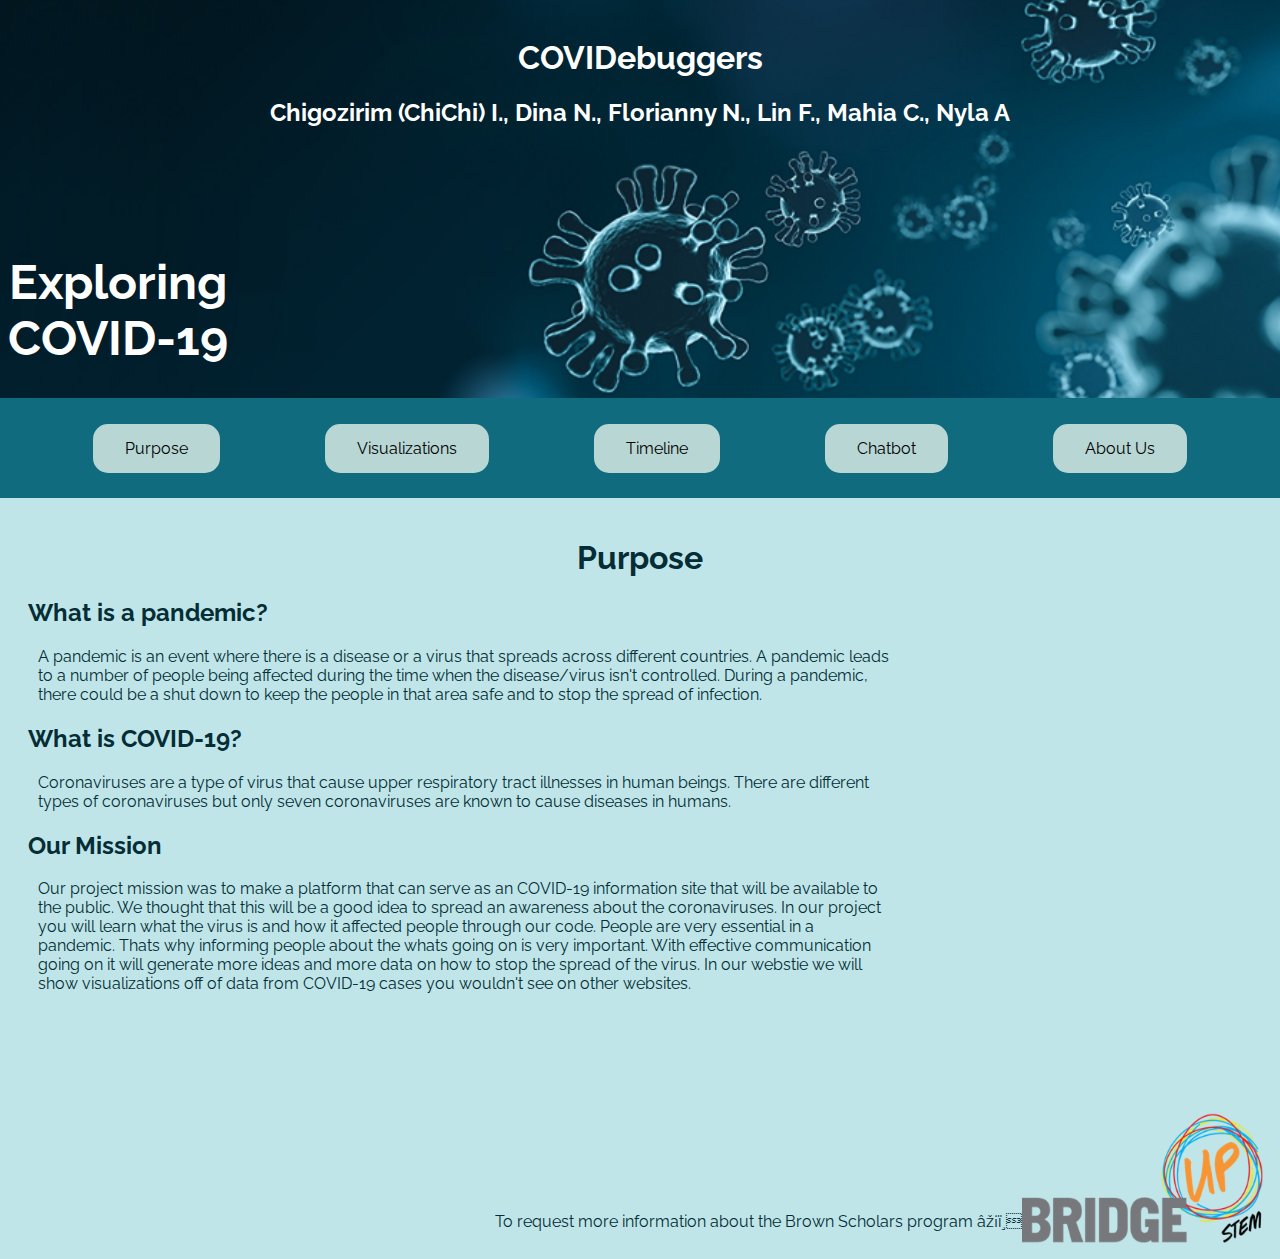
<file: docs/index.html>
<!DOCTYPE html>
<html>
    <head>
        <meta charset="uft-8">
        <meta http-equiv="X-UA-Compatible" content="IE=edge" />
        <meta name="viewport" content="width=device-width, initial-scale=1" />
        <meta name="description" content="EXPLORING COVID-19 project site.">
        <title>Exploring COVID-19 | Purpose</title>        
        <link rel="stylesheet" href="./index.css" />
        <link rel="preconnect" href="https://fonts.gstatic.com"> 
        <link href="https://fonts.googleapis.com/css2?family=Raleway&display=swap" rel="stylesheet">
        
        <link rel="shortcut icon" href="favicon.ico" type="./images/favicon.ico">
        <link rel="apple-touch-icon" sizes="180x180" href="./images/favicon/apple-touch-icon.png">
        <link rel="icon" type="image/png" sizes="32x32" href="./images/favicon/favicon-32x32.png">
        <link rel="icon" type="image/png" sizes="16x16" href="./images/favicon/favicon-16x16.png">
        <link rel="manifest" href="/site.webmanifest">

    </head>
    
    <body>

        <!---This is the bar at the top of the page with the team name and our names-->
        <div class = "bar-over-nav"> 
            <h1>COVIDebuggers</h1>
            <h2>Chigozirim (ChiChi) I., Dina N., Florianny N., Lin F., Mahia C., Nyla A</h2>
            <h1 class = "project-name">Exploring COVID-19</h1>
        </div>
        
        <!---This is the navigation bar-->
        <div class = "nav-bar">
            <a href = "#">Purpose</a>
            <a href = "./visualizations.html">Visualizations</a>
            <a href = "./timeline.html">Timeline</a>
            <a href = "./chatbot.html">Chatbot</a>
            <a href = "./about.html">About Us</a>
        </div>

        <!---This is where the main content of the page goes--> 
        <main>
            <h1 class = "topic">Purpose</h1>
            <h2 class = "question">What is a pandemic?</h2> 
                <p class = "blurb">A pandemic is an event where there is a disease or a virus that spreads across different countries. A pandemic leads to a number of people being affected during the time when the disease/virus isn't controlled. During a pandemic, there could be a shut down to keep the people in that area safe and to stop the spread of infection.</p>

            <h2 class = "question">What is COVID-19?</h2>
            <p class = "blurb"> Coronaviruses are a type of virus that cause upper respiratory tract illnesses in human beings. There are different types of coronaviruses but only seven coronaviruses are known to cause diseases in humans.</p>

            <h2 class = "question">Our Mission</h2>
            <p class = "blurb">Our project mission was to make a platform that can serve as an COVID-19 information site that will be available to the public. We thought that this will be a good idea to spread an awareness about the coronaviruses. In our project you will learn what the virus is and how it affected people through our code.  People are very essential in a pandemic. Thats why informing people about the whats going on is very important. With effective communication going on it will generate more ideas and more data on how to stop the spread of the virus. In our webstie we will show visualizations off of data from COVID-19 cases you wouldn't see on other websites.</p>
        </main>
        
        <footer>
            <p>To request more information about the Brown Scholars program ➡️ </p>
            <a href="mailto:bridgeupstem@amnh.org" target="_blank"><img src="./images/bridgeupstem_logo.png" alt="Email bridgeupstem@amnh.org"></a>
        </footer>
    </body>
</html>
</file>
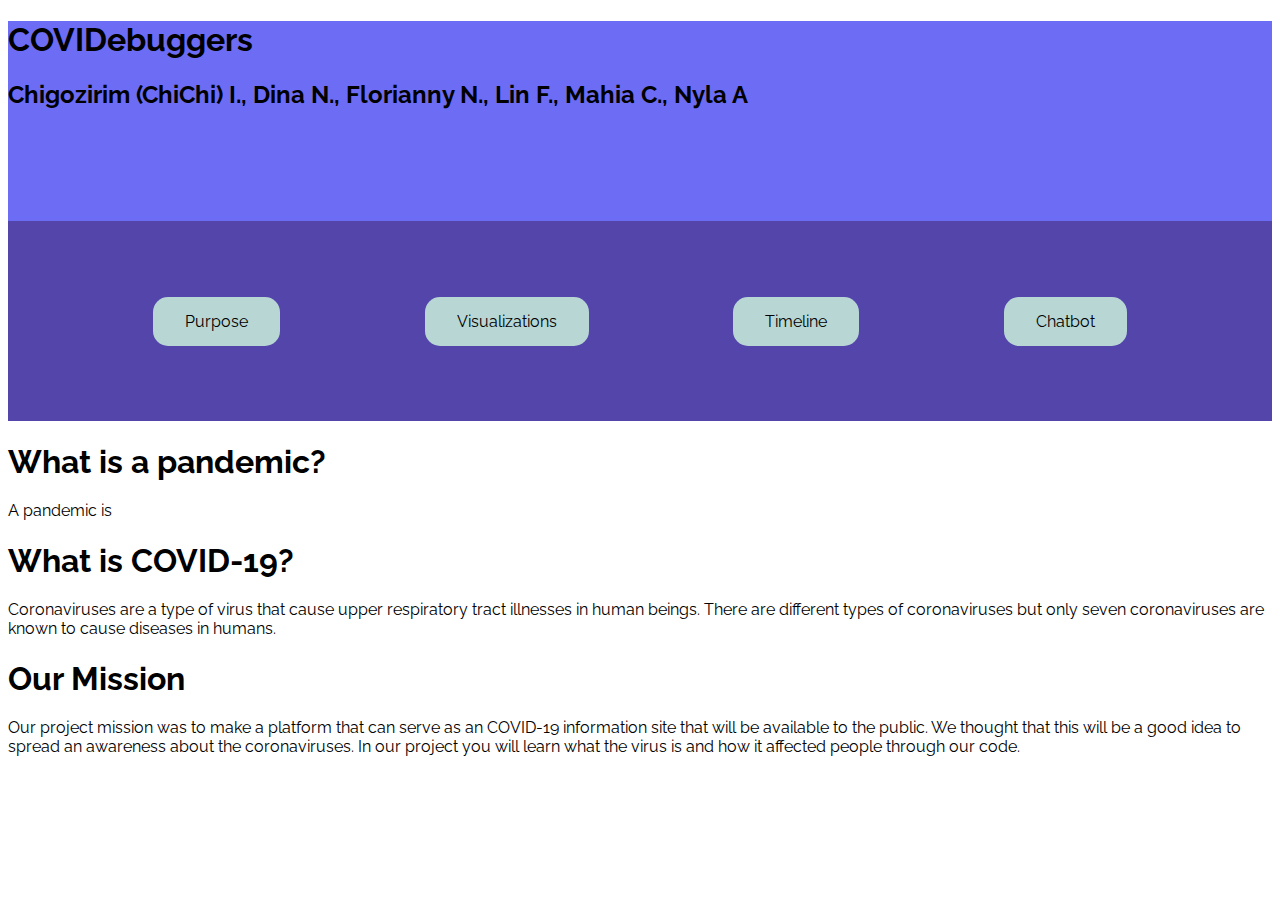
<file: website/index.html>
<!DOCTYPE html>
<html>
    <head>
        <meta charset="uft-8">
        <meta http-equiv="X-UA-Compatible" content="IE=edge" />
        <meta name="viewport" content="width=device-width, initial-scale=1" />
        <meta name="description" content="EXPLORING COVID-19 project site.">
        <title>Exploring COVID-19 | Purpose</title>        
        <link rel="stylesheet" href="index.css" />
        <link rel="preconnect" href="https://fonts.gstatic.com"> 
<link href="https://fonts.googleapis.com/css2?family=Raleway&display=swap" rel="stylesheet">
    </head>
    
    <body>

        <!---This is the bar at the top of the page with the team name and our names-->
        <div class = "bar-over-nav"> 
            <h1>COVIDebuggers</h1>
            <h2>Chigozirim (ChiChi) I., Dina N., Florianny N., Lin F., Mahia C., Nyla A</h2>
        </div>
        
        <!---This is the navigation bar-->
        <div class = "nav-bar">
                <a href = "#">Purpose</a>
          <a href = "/visualizations.html">Visualizations</a>
              <a href = "/timeline.html">Timeline</a>
                <a href = "/chatbot.html">Chatbot</a>
        </div>

        <!---This is where the main content of the page goes--> 
        
        <h1>What is a pandemic?</h1> 
            <p>A pandemic is  </p>
        <h1>What is COVID-19?</h1>
        <p> Coronaviruses are a type of virus that cause upper respiratory tract illnesses in human beings. There are different types of coronaviruses but only seven coronaviruses are known to cause diseases in humans.</p>
        <h1>Our Mission</h1>
        <p>Our project mission was to make a platform that can serve as an COVID-19 information site that will be available to the public. We thought that this will be a good idea to spread an awareness about the coronaviruses. In our project you will learn what the virus is and how it affected people through our code.</p>
    </body>
</html>
</file>
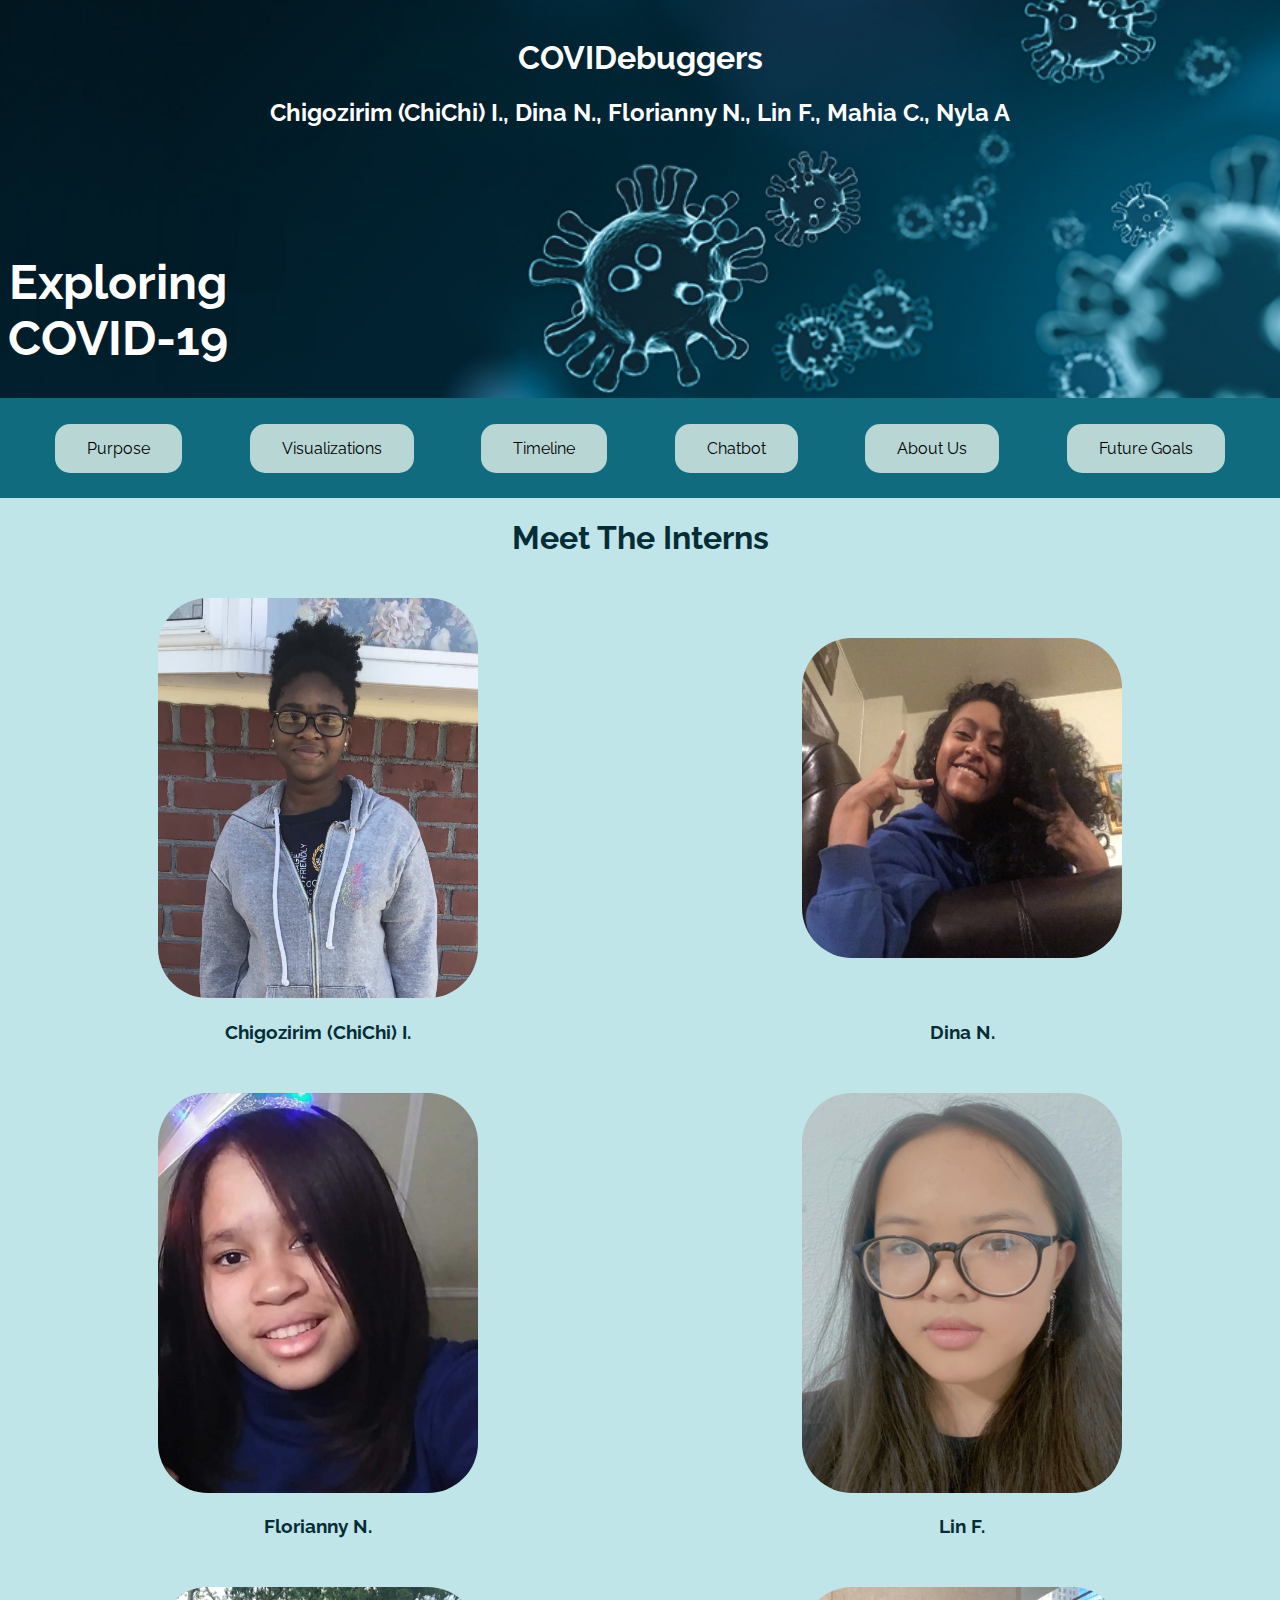
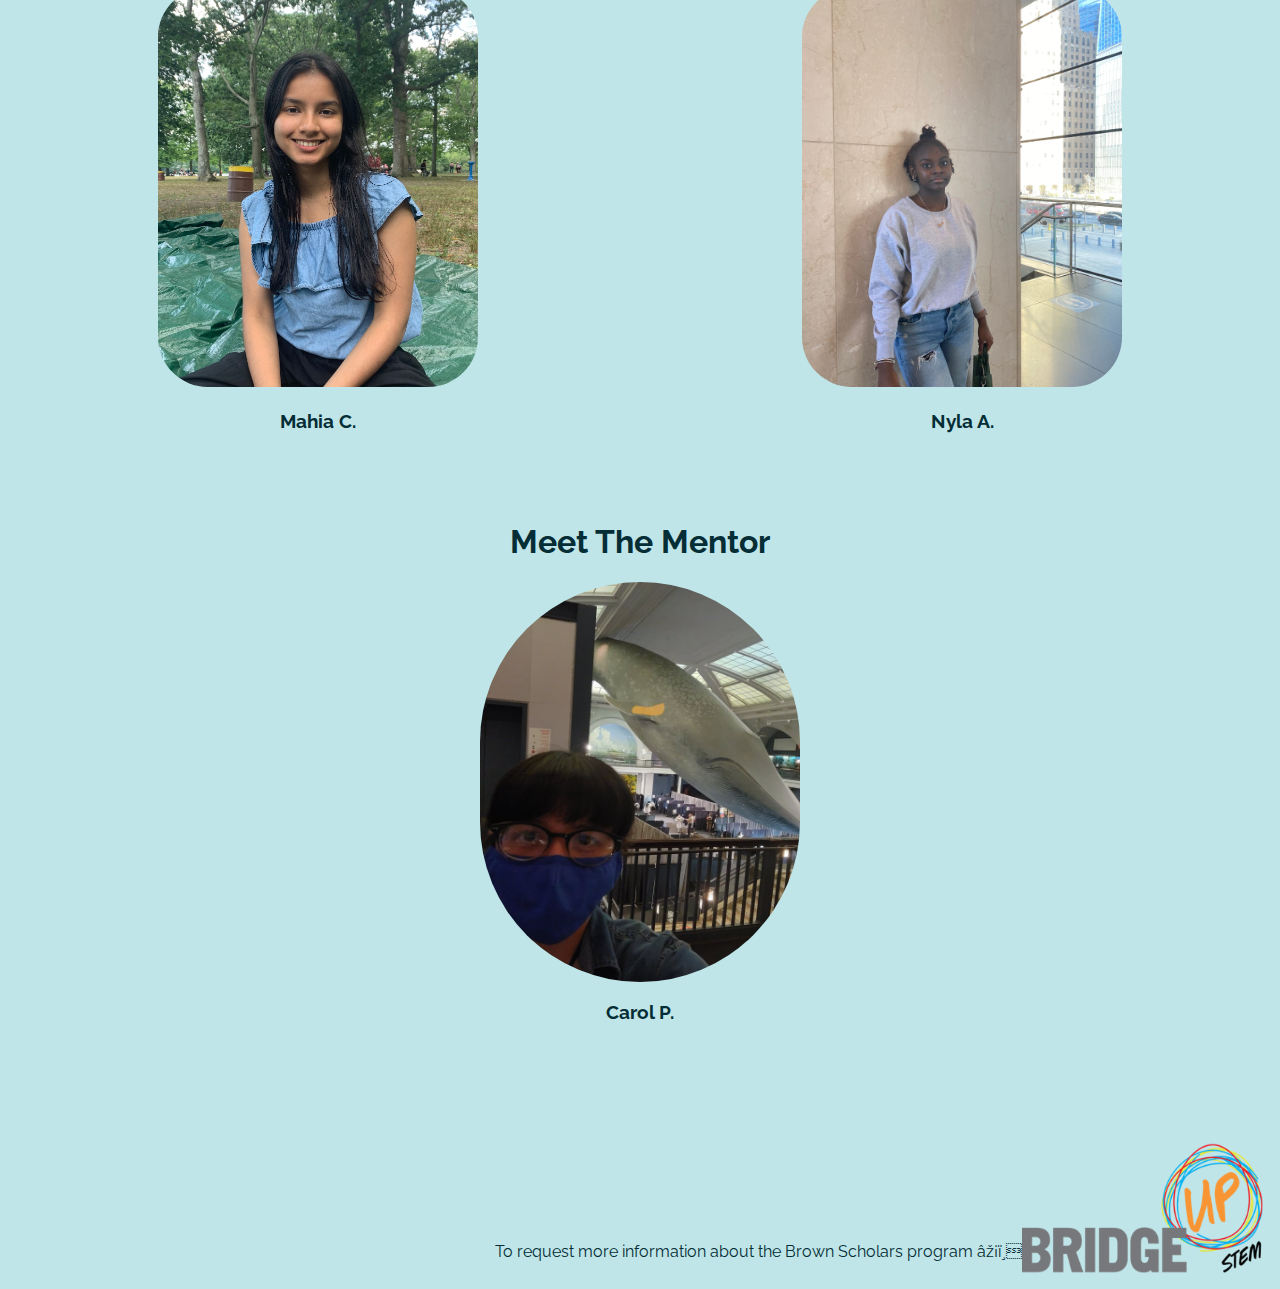
<file: docs/about.html>
<!DOCTYPE html>
<html>
    <head>
        <meta charset="uft-8">
        <meta http-equiv="X-UA-Compatible" content="IE=edge" />
        <meta name="viewport" content="width=device-width, initial-scale=1" />
        <meta name="description" content="EXPLORING COVID-19 project site.">
        <title>Exploring COVID-19 | About Us</title>        
        <link rel="stylesheet" href="./index.css" />
        <link rel="stylesheet" href="./about.css" />
        <link rel="preconnect" href="https://fonts.gstatic.com"> 
        <link href="https://fonts.googleapis.com/css2?family=Raleway&display=swap" rel="stylesheet">

        
        <link rel="shortcut icon" href="favicon.ico" type="./images/favicon.ico">
        <link rel="apple-touch-icon" sizes="180x180" href="./images/favicon/apple-touch-icon.png">
        <link rel="icon" type="image/png" sizes="32x32" href="./images/favicon/favicon-32x32.png">
        <link rel="icon" type="image/png" sizes="16x16" href="./images/favicon/favicon-16x16.png">
        <link rel="manifest" href="/site.webmanifest">
    </head>
    
    <body>

        <!---This is the bar at the top of the page with the team name and our names-->
        <div class = "bar-over-nav"> 
            <h1>COVIDebuggers</h1>
            <h2>Chigozirim (ChiChi) I., Dina N., Florianny N., Lin F., Mahia C., Nyla A</h2>
            <h1 class = "project-name">Exploring COVID-19</h1>
        </div>
        
        <!---This is the navigation bar-->
        <div class = "nav-bar">
            <a href = "./index.html">Purpose</a>
            <a href = "./visualizations.html">Visualizations</a>
            <a href = "./timeline.html">Timeline</a>
            <a href = "./chatbot.html">Chatbot</a>
            <a href = "#">About Us</a>
            <a href = "./goals.html">Future Goals</a>
        </div>

        <!---This is where the main content of the page goes--> 
        <h1 class = "topic">Meet The Interns</h1>
        <div class="intern-pictures">
            <div class="intern" id="chichi">
                <img src="./images/intern_pictures/chichi.jpg"  title="Fun Fact: My favorite poets of all time are Emtithal Mahmoud and Elizabeth Acevedo.">
                <h3 class="name"><a href="https://cheechizzle.github.io/chigozirim_ifebi/"> Chigozirim (ChiChi) I.</a> </h3>
            </div>

            <div class="intern" id="dina">
                <img src="./images/intern_pictures/dina.jpg" title = "Fun Fact: I like playing video games, going on walks, and biking.">
                <h3 class="name">Dina N.</h3>
            </div>

            <div class="intern" id="florianny">
                <img src="./images/intern_pictures/florianny.jpg" title = "Fun Fact: I like to read and write stories on my free time.">
                <h3 class="name"> Florianny N.</h3>
            </div>

            <div class="intern" id="lin"> 
                <img src="./images/intern_pictures/lin.jpg" title = "Fun Fact: I like to play the clarinet + piano and go skiing. ">
                <h3 class="name">Lin F.</h3>
            </div>

            <div class="intern" id="mahia">
                <img src="./images/intern_pictures/mahia.jpg" title="Fun Fact: I like dancing and doing coding challenges on my free time!">
                <h3 class="name"> Mahia C.</h3>
            </div>

            <div class="intern" id="nyla">
                <img src="./images/intern_pictures/nyla.jpg" title="Fun Fact: I like to travel, watch Grey's anatomy and try new food.">
                <h3 class="name">Nyla A.</h3>
                
            </div>
        </div>

        <h1 class="topic">Meet The Mentor</h1>
        <img class="mentor" id="carol" src="./images/intern_pictures/carol.jpg" title="Fun Fact: I love karaoke, video games and problem solving!">
        <h3 class="name">Carol P.</h3>


        <footer>
            <p>To request more information about the Brown Scholars program ➡️ </p>
            <a href="mailto:bridgeupstem@amnh.org" target="_blank"><img src="./images/bridgeupstem_logo.png" alt="Email bridgeupstem@amnh.org"></a>
        </footer>
    </body>
</html>
</file>
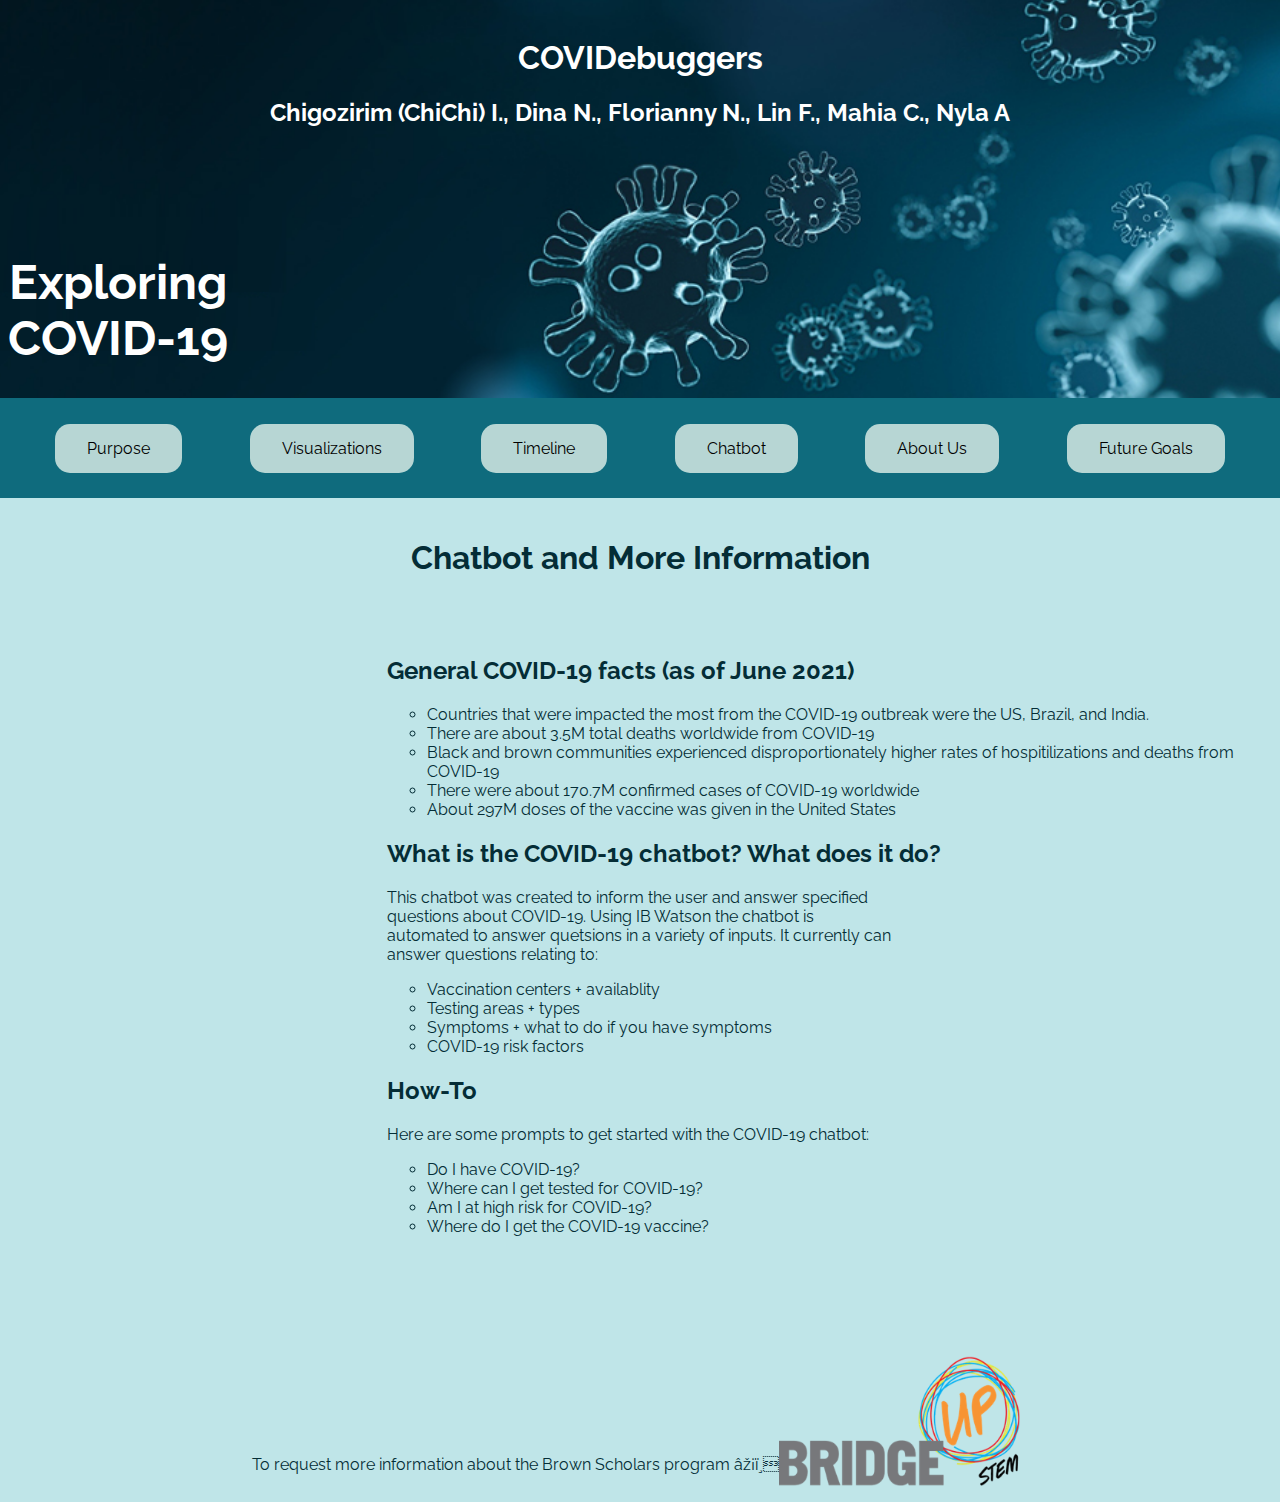
<file: docs/chatbot.html>
<!DOCTYPE html>
<html>
    <head>
        <meta charset="uft-8">
        <meta http-equiv="X-UA-Compatible" content="IE=edge" />
        <meta name="viewport" content="width=device-width, initial-scale=1" />
        <meta name="description" content="EXPLORING COVID-19 project site.">
        <title>Exploring COVID-19 | Chatbot</title>
        <link rel="stylesheet" href="./index.css"/>
        <link rel="stylesheet" href="./chatbot.css" />
        <link rel="preconnect" href="https://fonts.gstatic.com"> 
<link href="https://fonts.googleapis.com/css2?family=Raleway&display=swap" rel="stylesheet">


        <link rel="shortcut icon" href="favicon.ico" type="./images/favicon.ico">
        <link rel="apple-touch-icon" sizes="180x180" href="./images/favicon/apple-touch-icon.png">
        <link rel="icon" type="image/png" sizes="32x32" href="./images/favicon/favicon-32x32.png">
        <link rel="icon" type="image/png" sizes="16x16" href="./images/favicon/favicon-16x16.png">
        <link rel="manifest" href="/site.webmanifest">
    </head>
     
    <body>
        <!---This is the bar at the top of the page with the team name and our names-->
        <div class = "bar-over-nav"> 
            <h1>COVIDebuggers</h1>
            <h2>Chigozirim (ChiChi) I., Dina N., Florianny N., Lin F., Mahia C., Nyla A</h2>
            <h1 class = "project-name">Exploring COVID-19</h1>
        </div>
        
        <!---This is the navigation bar-->
        <div class = "nav-bar">
                    <a href = "./index.html">Purpose</a>
                    <a href = "./visualizations.html">Visualizations</a>
                    <a href = "./timeline.html">Timeline</a>
                    <a href = "#">Chatbot</a>
                    <a href = "./about.html">About Us</a>
                    <a href = "./goals.html">Future Goals</a>
        </div>

        <!---This is where the main content of the page goes-->
         <div class = "main-content">
            <h1 class = "topic">Chatbot and More Information</h1>
            <h2> General COVID-19 facts (as of June 2021)</h2>
            <ul>
                <li> Countries that were impacted the most from the COVID-19 outbreak were the US, Brazil, and India.</li> 
                <li> There are about 3.5M total deaths worldwide from COVID-19 </li> 
                <li> Black and brown communities experienced disproportionately higher rates of hospitilizations and deaths from COVID-19 </li> 
                <li> There were about 170.7M confirmed cases of COVID-19 worldwide</li> 
                <li> About 297M doses of the vaccine was given in the United States</li> 
            </ul>
         

         <h2>What is the COVID-19 chatbot? What does it do? </h2>
         <p>This chatbot was created to inform the user and answer specified questions about COVID-19. Using IB Watson the chatbot is automated to answer quetsions in a variety of inputs. It currently can answer questions relating to: 
            <ul>
                <li>Vaccination centers + availablity </li>
                <li>Testing areas + types</li>
                <li>Symptoms + what to do if you have symptoms</li>
                <li>COVID-19 risk factors </li>
                </ul>
         </p>
         

         <h2>How-To</h2>
         <p>Here are some prompts to get started with the COVID-19 chatbot:
             <ul>
                 <li>Do I have COVID-19?</li>
                 <li>Where can I get tested for COVID-19?</li>
                 <li>Am I at high risk for COVID-19?</li>
                 <li>Where do I get the COVID-19 vaccine?</li>
             </ul>
         </p>
    
                <script class = "chatbot">
                    window.watsonAssistantChatOptions = {
                        integrationID: "734a3381-d7c0-40d2-85cd-78f88eb4e9d3", // The ID of this integration.
                        region: "us-south", // The region your integration is hosted in.
                        serviceInstanceID: "0ef7855c-d4c8-435f-84cc-cb8a813198d4", // The ID of your service instance.
                        onLoad: function(instance) { instance.render(); }
                      };
                    setTimeout(function(){
                      const t=document.createElement('script');
                      t.src="https://web-chat.global.assistant.watson.appdomain.cloud/loadWatsonAssistantChat.js";
                      document.head.appendChild(t);
                    });
                  </script>   
        </div>
    
        <!-- This is our footer-->
        <footer>
            <p>To request more information about the Brown Scholars program ➡️ </p>
            <a href="mailto:bridgeupstem@amnh.org" target="_blank"><img src="./images/bridgeupstem_logo.png" alt="Email bridgeupstem@amnh.org"></a>
        </footer>
        
    </body>
</html>
</file>
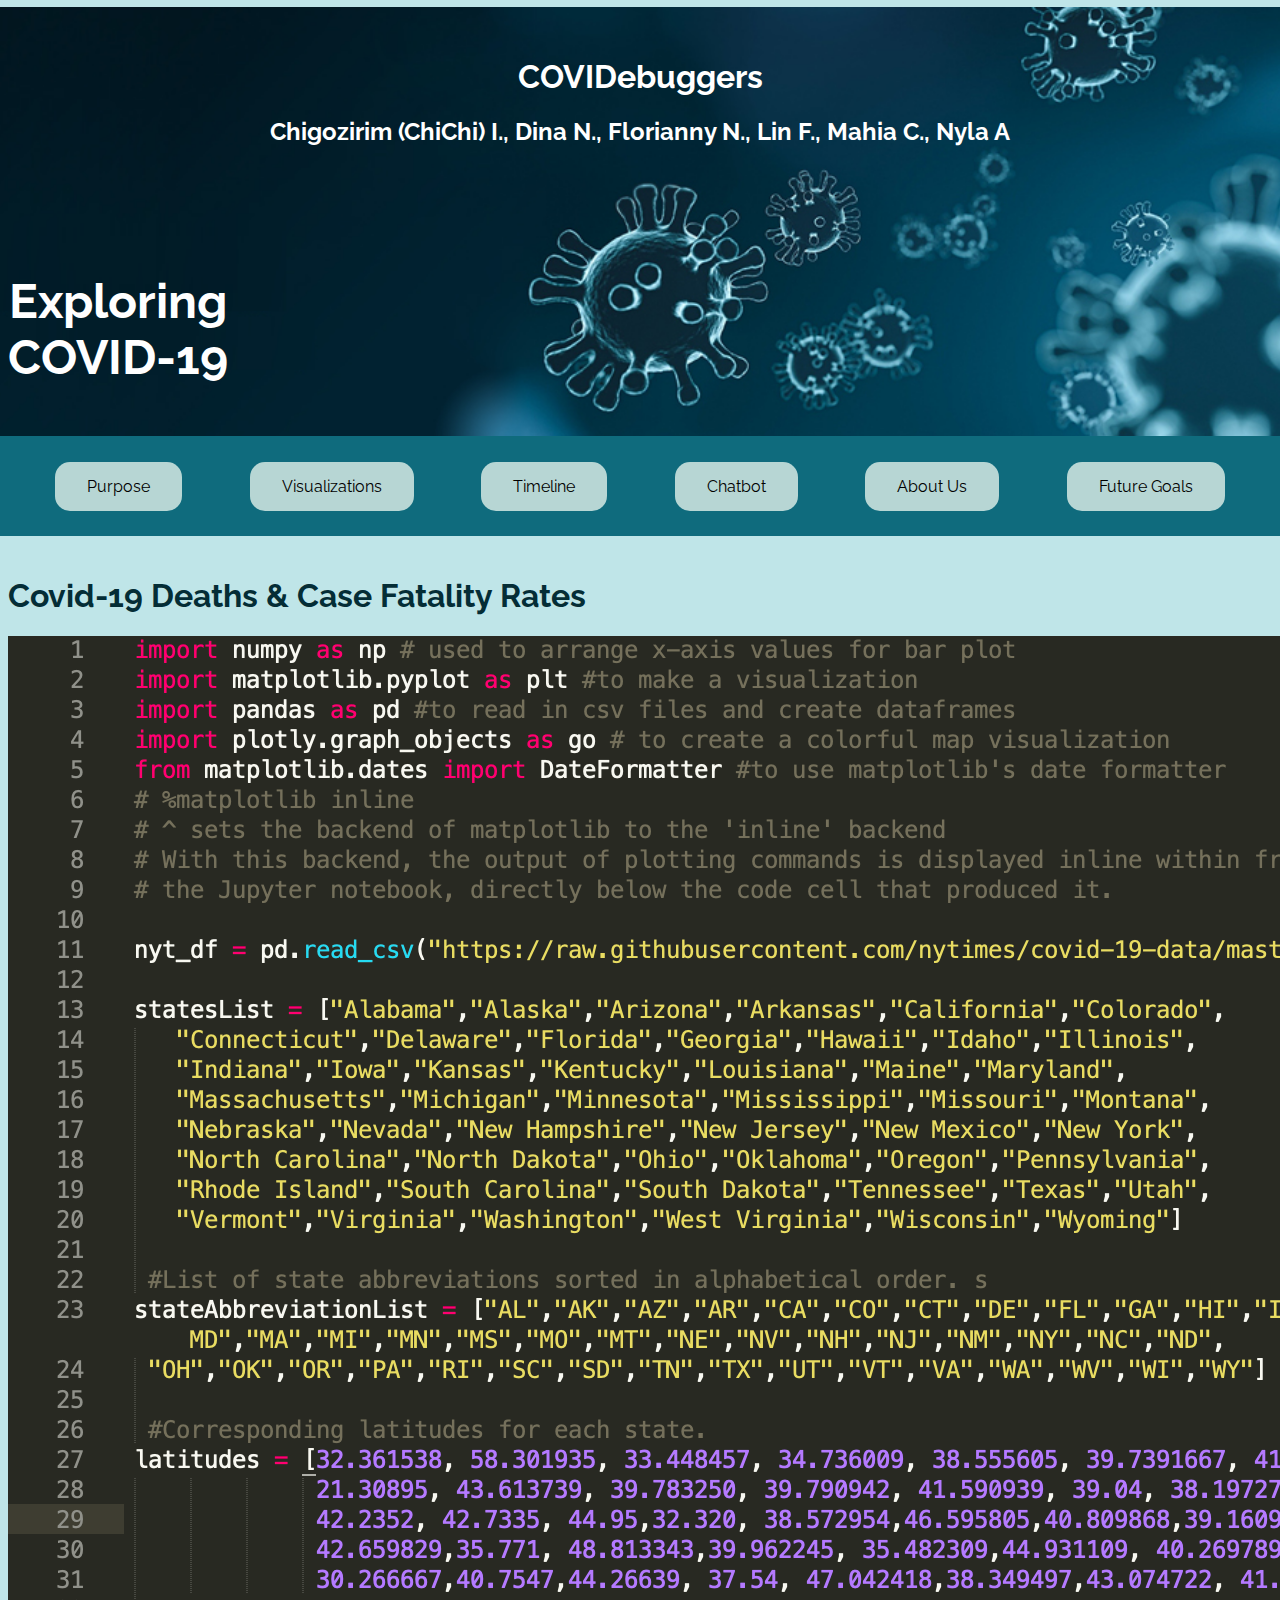
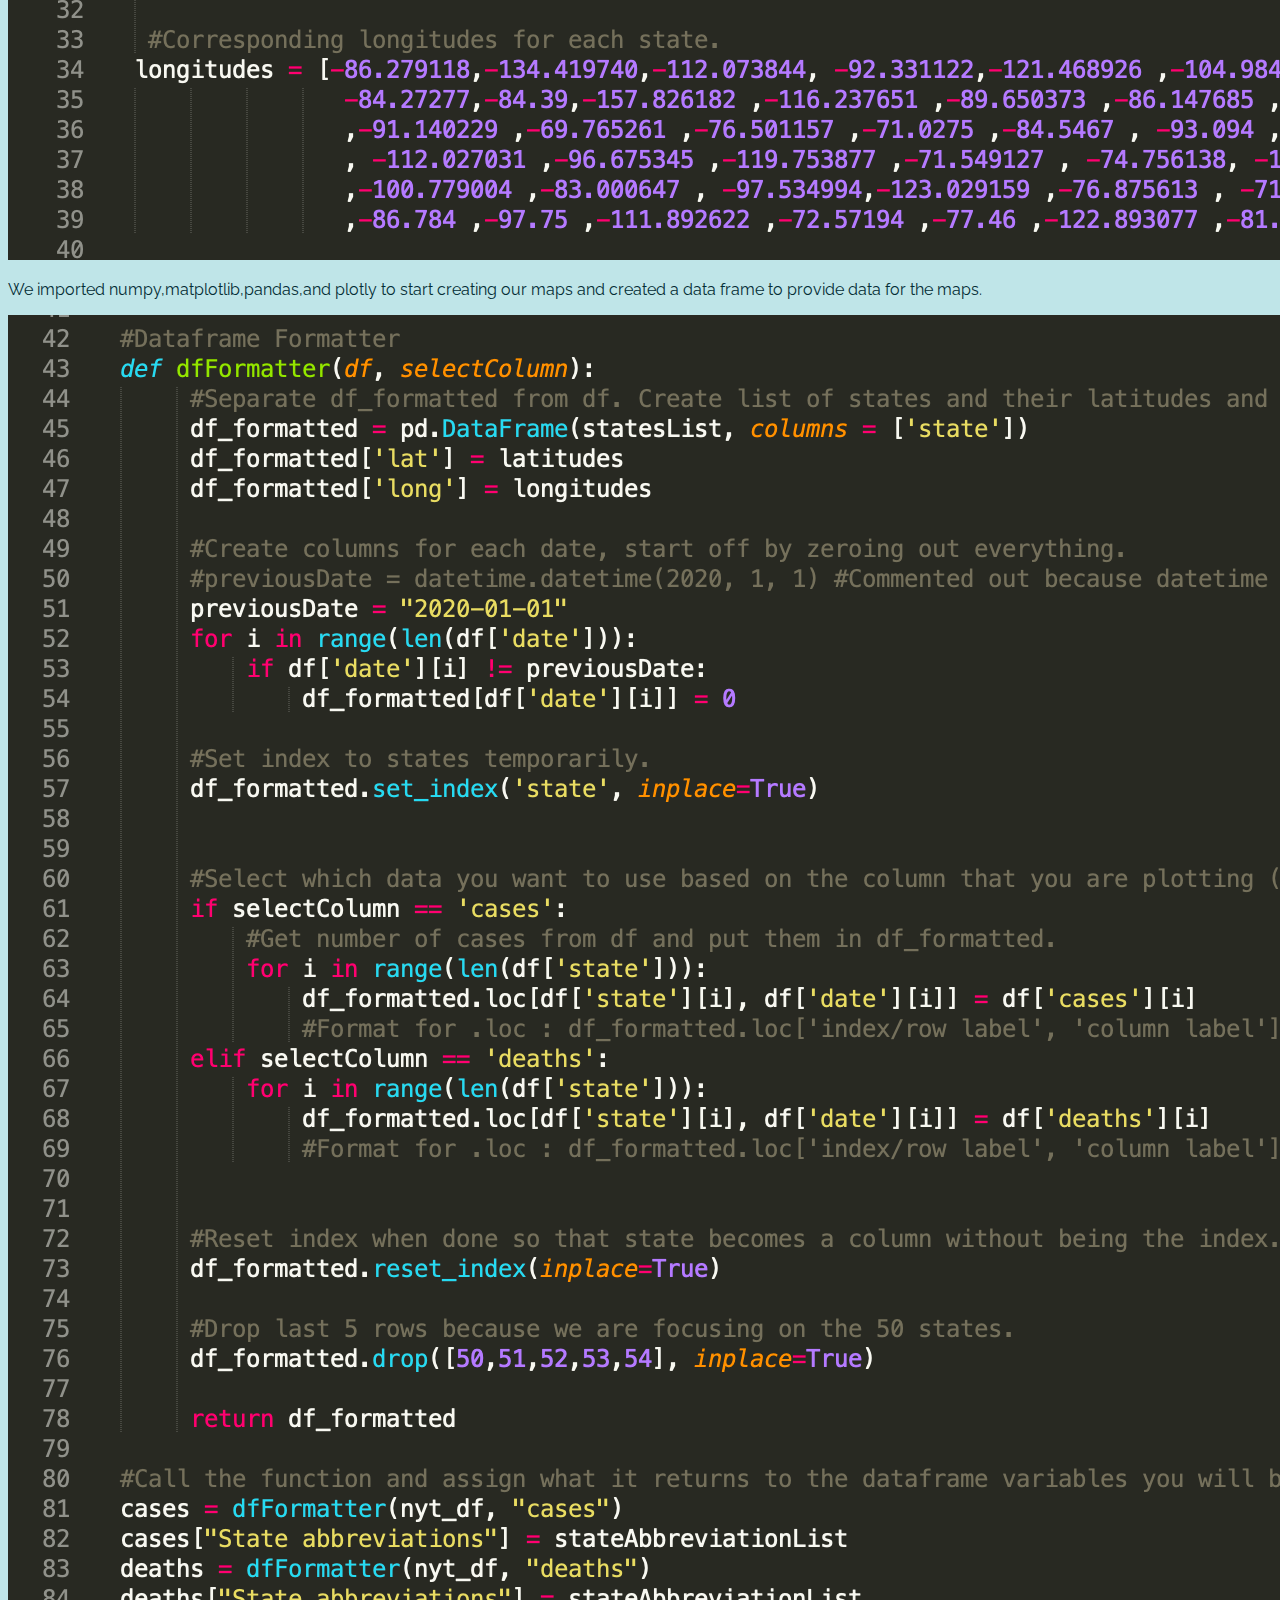
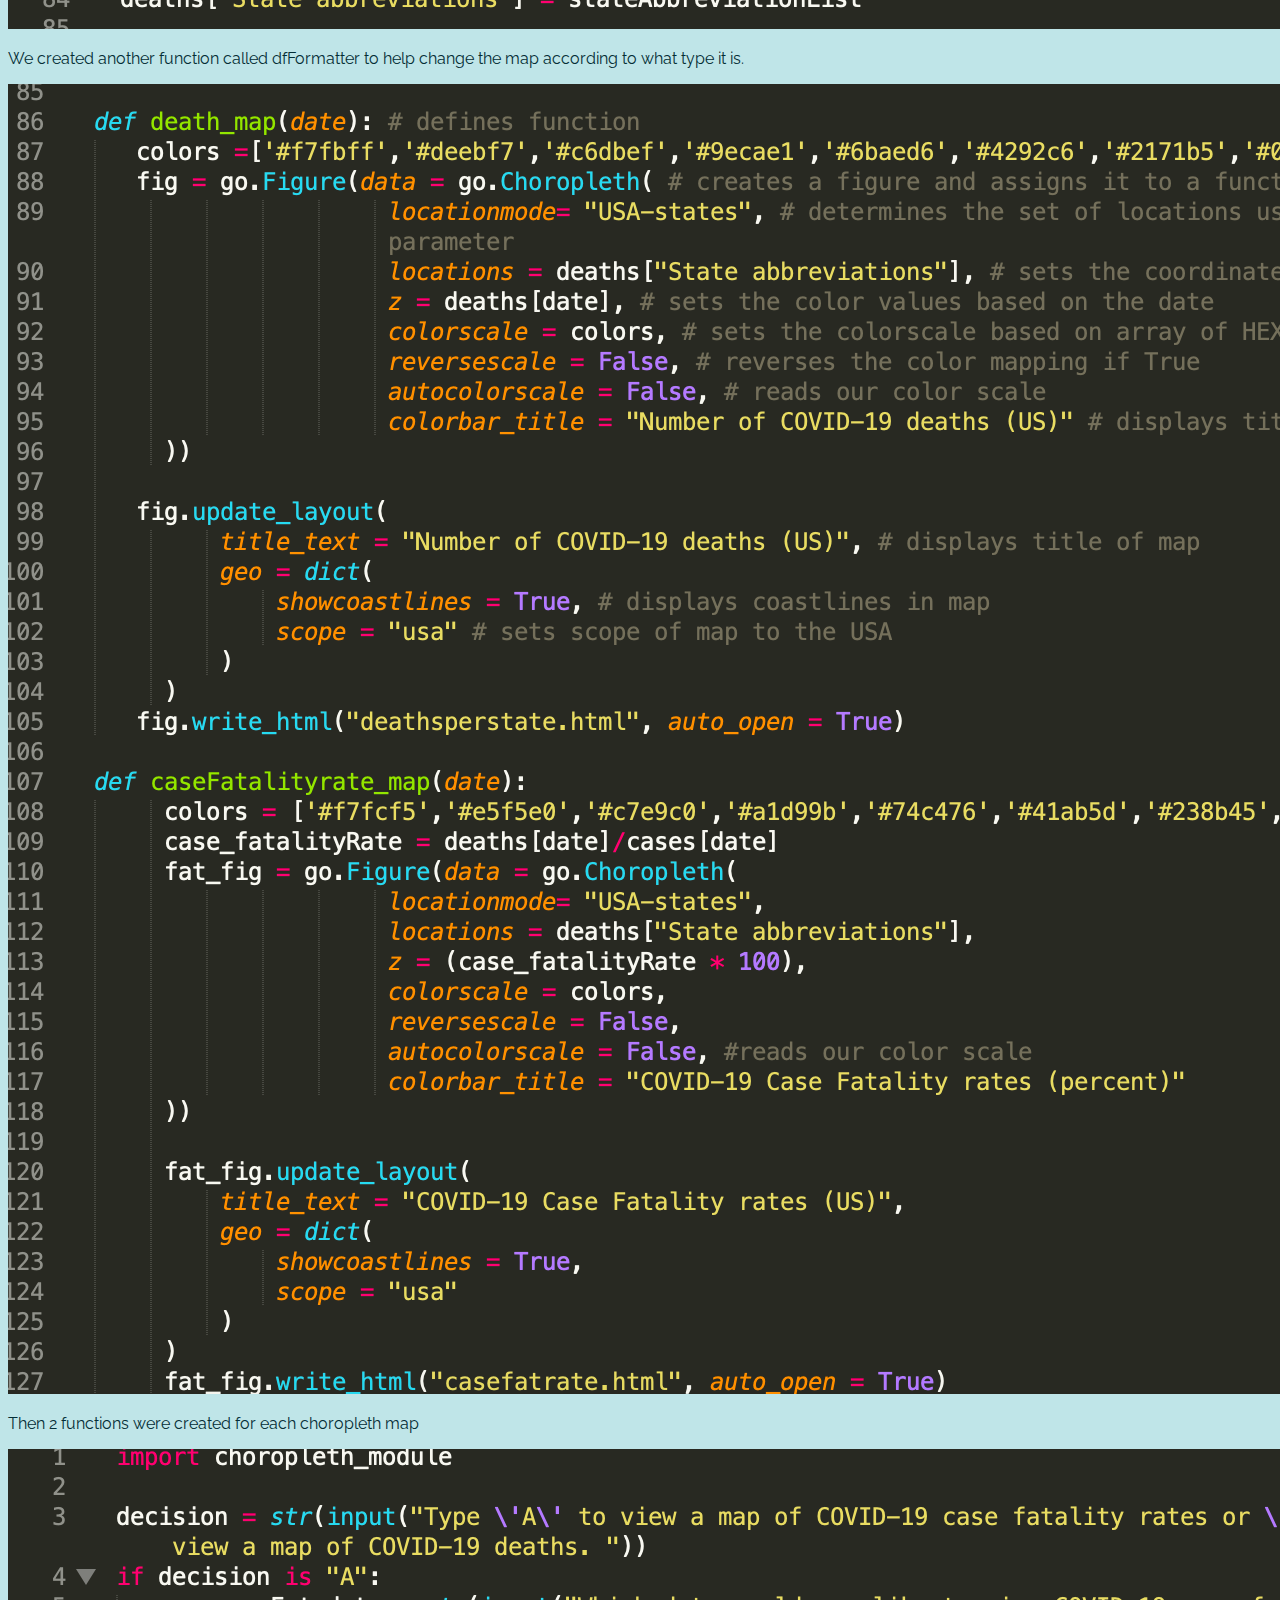
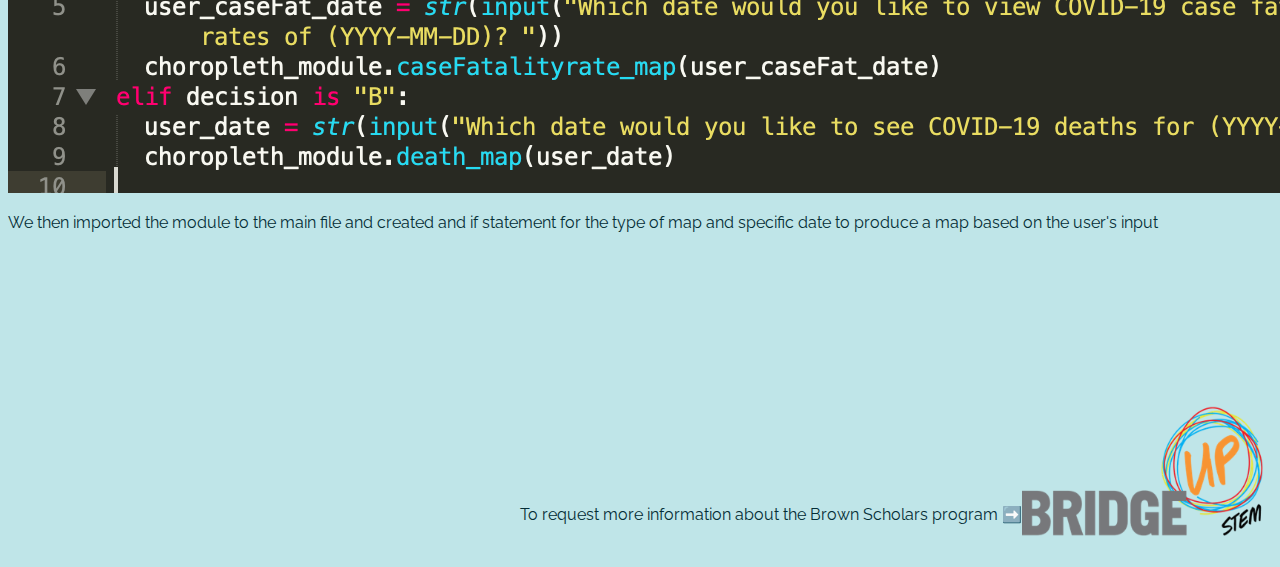
<file: docs/choropleth.html>
<!DOCTYPE html>
<html lang="en">
<head>
    <meta charset="UTF-8">
    <meta http-equiv="X-UA-Compatible" content="IE=edge">
    <meta name="viewport" content="width=device-width, initial-scale=1">
    <meta name="description" content="EXPLORING COVID-19 project site.">
    <title>Exploring COVID-19 | Covid-19 Deaths & Case Fatality Rates</title>
    <link rel="stylesheet" href="./index.css" />
    <link rel = "stylesheet" href = "./visualizations.css"/>
    <link rel="preconnect" href="https://fonts.gstatic.com"> 
    <link href="https://fonts.googleapis.com/css2?family=Raleway&display=swap" rel="stylesheet">
​
        
    <link rel="shortcut icon" href="favicon.ico" type="./images/favicon.ico">
    <link rel="apple-touch-icon" sizes="180x180" href="./images/favicon/apple-touch-icon.png">
    <link rel="icon" type="image/png" sizes="32x32" href="./images/favicon/favicon-32x32.png">
    <link rel="icon" type="image/png" sizes="16x16" href="./images/favicon/favicon-16x16.png">
    <link rel="manifest" href="/site.webmanifest">
​
</head>
<!---covid-19 deaths & covid-19 case fatality rates  visualizations-->
<body>
   <!---This is the bar at the top of the page with the team name and our names-->
   <div class = "bar-over-nav"> 
    <h1>COVIDebuggers</h1>
    <h2>Chigozirim (ChiChi) I., Dina N., Florianny N., Lin F., Mahia C., Nyla A</h2>
    <h1 class = "project-name">Exploring COVID-19</h1>
</div>
​
<!---This is the navigation bar-->
<div class = "nav-bar">
    <a href = "./index.html">Purpose</a>
    <a href = "./visualizations.html">Visualizations</a>
    <a href = "./timeline.html">Timeline</a>
    <a href = "./chatbot.html">Chatbot</a>
    <a href = "./about.html">About Us</a>
    <a href = "./goals.html">Future Goals</a>
</div>
<div class="main-content">
    <h1 class="title"> Covid-19 Deaths & Case Fatality Rates </h1>
    <div class = "explanation-1">
        <img src = "./images/visualizations/choropleth/imports_list_info.png" alt="">
        <p> We imported numpy,matplotlib,pandas,and plotly to start creating our maps and created a data frame to provide data for the maps.</p>
    </div>
    <div class = "explanation-2">
        <img src = "./images/visualizations/choropleth/dfFormatter_function.png" alt="">
        <p> We created another function called dfFormatter to help change the map according to what type it is.</p>
    </div>
    <div class = "explanation-3">
        <img src="./images/visualizations/choropleth/map_functions.png" alt="">
        <p>Then 2 functions were created for each choropleth map </p>
    </div>
    <div class = "explanation-4">
        <img src="./images/visualizations/choropleth/user_input.png" alt="">
        <p> We then imported the module to the main file and created and if statement for the type of map and specific date to produce a map based on the user's input </p>
    </div>
​
</div>
​
<!-- This is our footer-->
<footer>
    <p>To request more information about the Brown Scholars program ➡️ </p>
    <a href="mailto:bridgeupstem@amnh.org" target="_blank"><img src="./images/bridgeupstem_logo.png" alt="Email bridgeupstem@amnh.org"></a>
</footer>
​
</body>
</html>
</file>
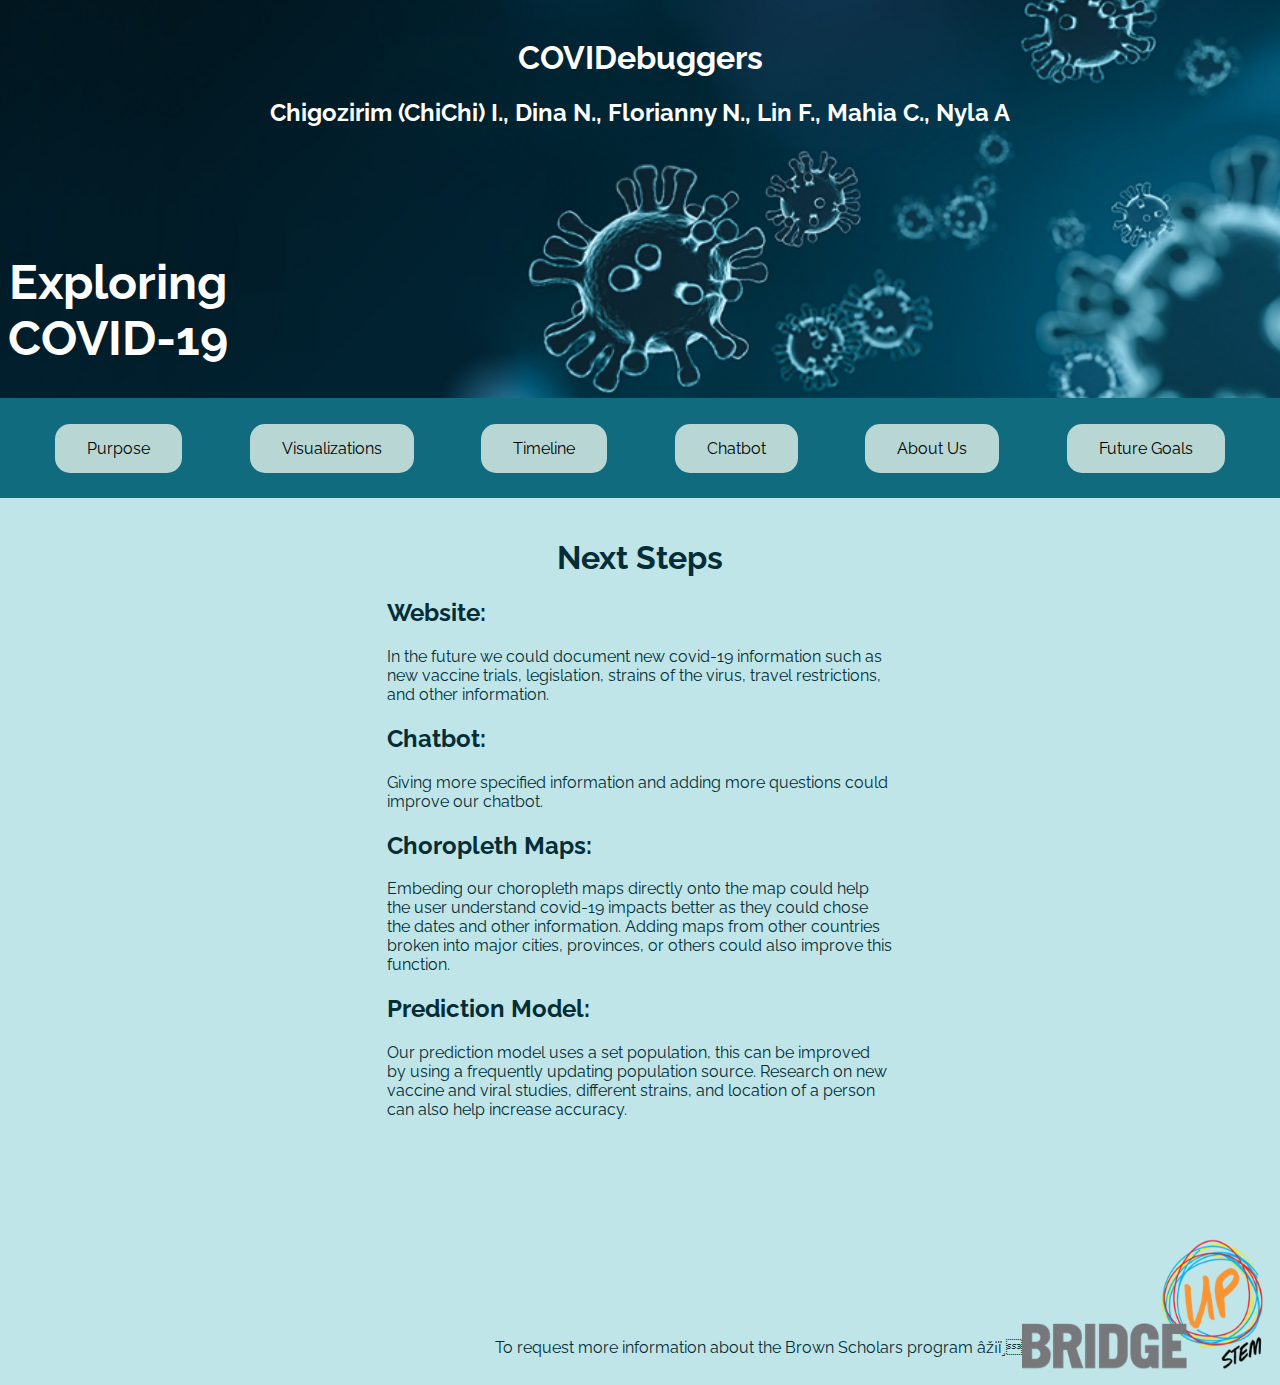
<file: docs/goals.html>
<!DOCTYPE html>
<html>
    <head>
        <meta charset="uft-8">
        <meta http-equiv="X-UA-Compatible" content="IE=edge" />
        <meta name="viewport" content="width=device-width, initial-scale=1" />
        <meta name="description" content="EXPLORING COVID-19 project site.">
        <title>Exploring COVID-19 | Purpose</title>        
        <link rel="stylesheet" href="./goals.css" />
        <link rel="preconnect" href="https://fonts.gstatic.com"> 
        <link href="https://fonts.googleapis.com/css2?family=Raleway&display=swap" rel="stylesheet">
        
        <link rel="shortcut icon" href="favicon.ico" type="./images/favicon.ico">
        <link rel="apple-touch-icon" sizes="180x180" href="./images/favicon/apple-touch-icon.png">
        <link rel="icon" type="image/png" sizes="32x32" href="./images/favicon/favicon-32x32.png">
        <link rel="icon" type="image/png" sizes="16x16" href="./images/favicon/favicon-16x16.png">
        <link rel="manifest" href="/site.webmanifest">

    </head>
    
    <body>

        <!---This is the bar at the top of the page with the team name and our names-->
        <div class = "bar-over-nav"> 
            <h1>COVIDebuggers</h1>
            <h2>Chigozirim (ChiChi) I., Dina N., Florianny N., Lin F., Mahia C., Nyla A</h2>
            <h1 class = "project-name">Exploring COVID-19</h1>
        </div>
        
        <!---This is the navigation bar-->
        <div class = "nav-bar">
            <a href = "#">Purpose</a>
            <a href = "./visualizations.html">Visualizations</a>
            <a href = "./timeline.html">Timeline</a>
            <a href = "./chatbot.html">Chatbot</a>
            <a href = "./about.html">About Us</a>
            <a href = "./goals.html">Future Goals</a>
        </div>

        <!---This is where the main content of the page goes--> 
        <main>
            <h1 class = "topic">Next Steps</h1>
            <h2 class = "question">Website:</h2> 
                <p class = "blurb">In the future we could document new covid-19 information such as new vaccine trials, legislation, strains of the virus, travel restrictions, and other information. </p>

            <h2 class = "question">Chatbot:</h2>
            <p class = "blurb"> Giving more specified information and adding more questions could improve our chatbot. </p>

            <h2 class = "question">Choropleth Maps:</h2>
            <p class = "blurb">Embeding our choropleth maps directly onto the map could help the user understand covid-19 impacts better as they could chose the dates and other information. Adding maps from other countries broken into major cities, provinces, or others could also improve this function.  </p>
            
            <h2 class = "question">Prediction Model:</h2>
            <p class = "blurb">Our prediction model uses a set population, this can be improved by using a frequently updating population source. Research on new vaccine and viral studies, different strains, and location of a person can also help increase accuracy. </p>
        </main>
        
        <footer>
            <p>To request more information about the Brown Scholars program ➡️ </p>
            <a href="mailto:bridgeupstem@amnh.org" target="_blank"><img src="./images/bridgeupstem_logo.png" alt="Email bridgeupstem@amnh.org"></a>
        </footer>
    </body>
</html>
</file>
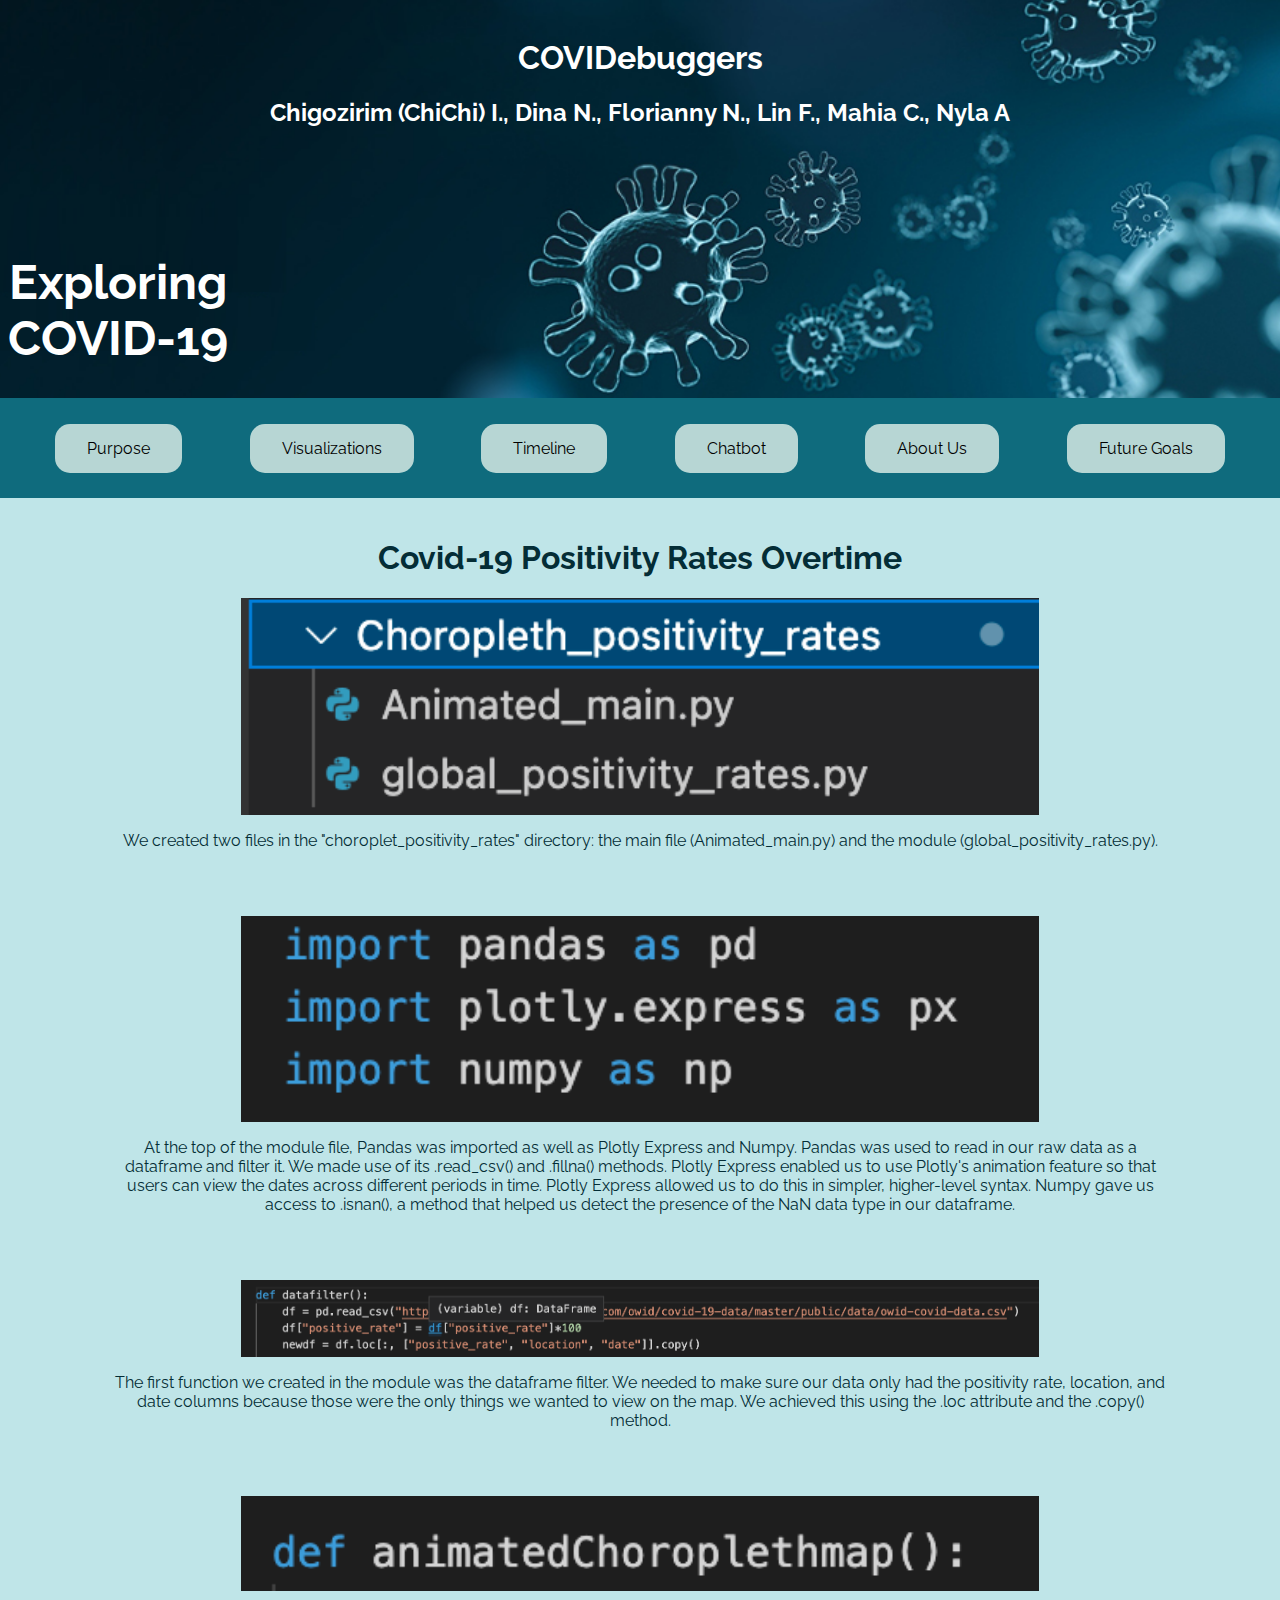
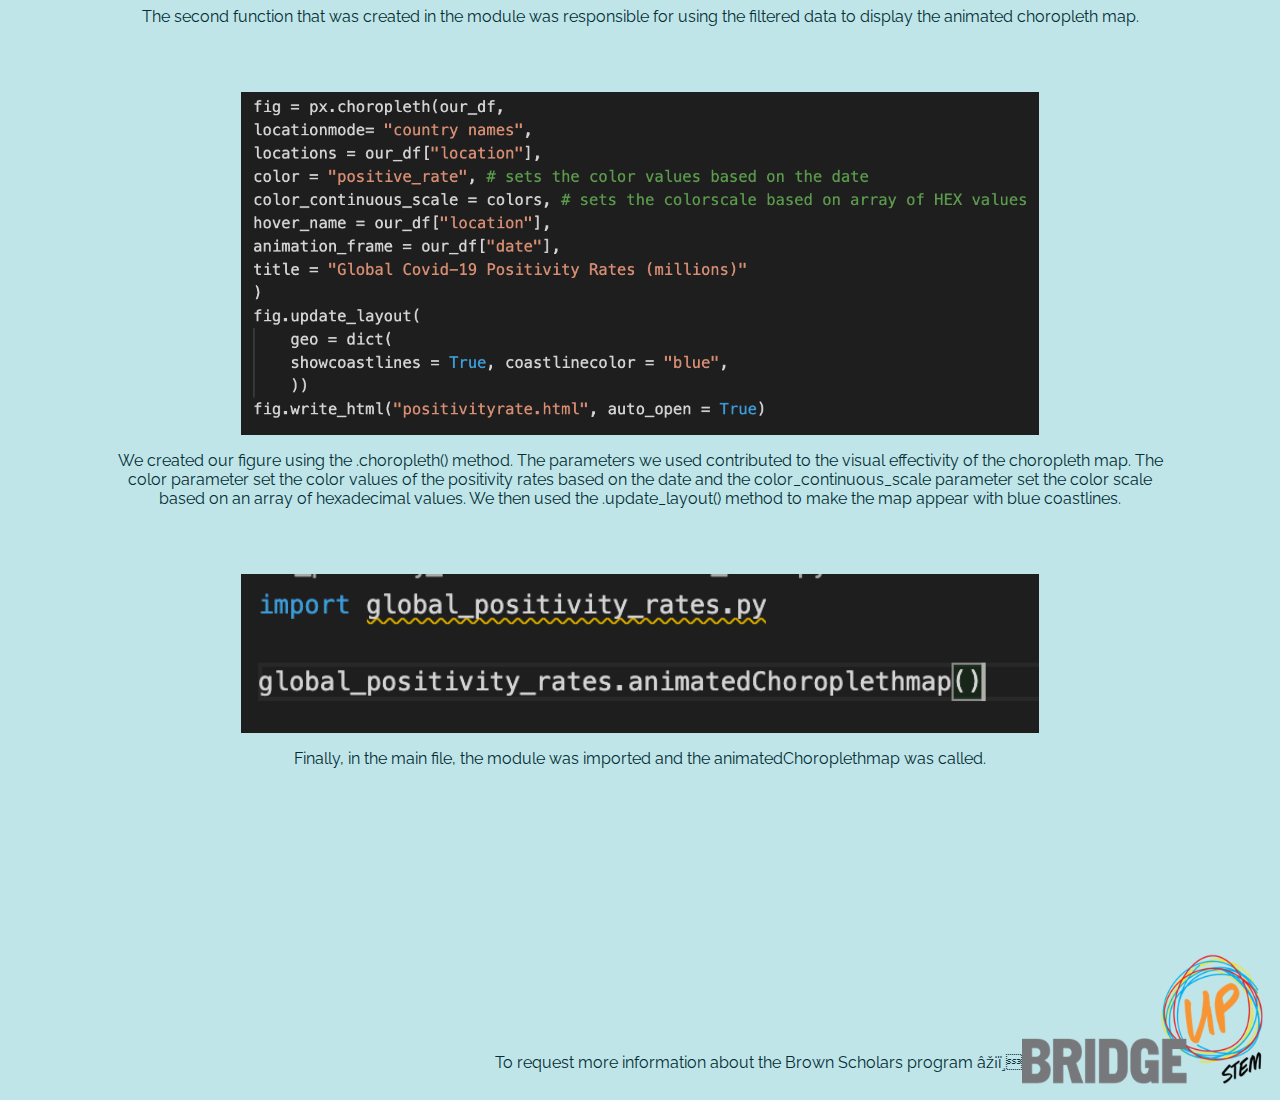
<file: docs/positivity_rates.html>
<!DOCTYPE html>
<html>
    <head>
        <meta charset="uft-8">
        <meta http-equiv="X-UA-Compatible" content="IE=edge" />
        <meta name="viewport" content="width=device-width, initial-scale=1" />
        <meta name="description" content="EXPLORING COVID-19 project site.">
        <title>Exploring COVID-19 | Covid-19 Positivity Rates Overtime</title>
        <link rel="stylesheet" href="./index.css" />
        <link rel = "stylesheet" href = "./visualizations.css"/>
        <link rel="stylesheet" href="./dedicated_visualizations.css">
        <link rel="preconnect" href="https://fonts.gstatic.com"> 
        <link href="https://fonts.googleapis.com/css2?family=Raleway&display=swap" rel="stylesheet">

        
        <link rel="shortcut icon" href="favicon.ico" type="./images/favicon.ico">
        <link rel="apple-touch-icon" sizes="180x180" href="./images/favicon/apple-touch-icon.png">
        <link rel="icon" type="image/png" sizes="32x32" href="./images/favicon/favicon-32x32.png">
        <link rel="icon" type="image/png" sizes="16x16" href="./images/favicon/favicon-16x16.png">
        <link rel="manifest" href="/site.webmanifest">
    </head>
    
    <body>
        <!---This is the bar at the top of the page with the team name and our names-->
        <div class = "bar-over-nav"> 
            <h1>COVIDebuggers</h1>
            <h2>Chigozirim (ChiChi) I., Dina N., Florianny N., Lin F., Mahia C., Nyla A</h2>
            <h1 class = "project-name">Exploring COVID-19</h1>
        </div>

        <!---This is the navigation bar-->
        <div class = "nav-bar">
            <a href = "./index.html">Purpose</a>
            <a href = "./visualizations.html">Visualizations</a>
            <a href = "./timeline.html">Timeline</a>
            <a href = "./chatbot.html">Chatbot</a>
            <a href = "./about.html">About Us</a>
            <a href = "./goals.html">Future Goals</a>
        </div>

        
        <div class="main-content">
            <h1 class="title">Covid-19 Positivity Rates Overtime</h1>

            <div class = "explanation">
                <img src = "./images/visualizations/positivity_rates/1_positivity_fileStructure.png">
                <p>We created two files in the "choroplet_positivity_rates" directory: the main file (Animated_main.py) and the module (global_positivity_rates.py).</p>
            </div>

            <div class = "explanation">
                <img src = "./images/visualizations/positivity_rates/2_positivity_importedLibraries.png">
                <p>At the top of the module file, Pandas was imported as well as Plotly Express and Numpy. Pandas was used to read in our raw data as a dataframe and filter it. We made use of its .read_csv() and .fillna() methods. Plotly Express enabled us to use Plotly's animation feature so that users can view the dates across different periods in time. Plotly Express allowed us to do this in simpler, higher-level syntax. Numpy gave us access to .isnan(), a method that helped us detect the presence of the NaN data type in our dataframe.</p>
            </div>

            <div class = "explanation">
                <img src="./images/visualizations/positivity_rates/3_positivity_datafilterFunction.png">
                <p>The first function we created in the module was the dataframe filter. We needed to make sure our data only had the positivity rate, location, and date columns because those were the only things we wanted to view on the map. We achieved this using the .loc attribute and the .copy() method.</p>
            </div>

            <div class = "explanation">
                <img src="./images/visualizations/positivity_rates/4_positivity_animatedchoroplethFunction.png">
                <p>The second function that was created in the module was responsible for using the filtered data to display the animated choropleth map.</p>
            </div>

            <div class = "explanation">
                <img src="./images/visualizations/positivity_rates/5_positivity_animatedChoroplethPlotly.png">
                <p> We created our figure using the .choropleth() method. The parameters we used contributed to the visual effectivity of the choropleth map. The color parameter set the color values of the positivity rates based on the date and the color_continuous_scale parameter set the color scale based on an array of hexadecimal values. We then used the .update_layout() method to make the map appear with blue coastlines.</p>
            </div>

            <div class = "explanation">
                <img src="./images/visualizations/positivity_rates/6_positivity_mainFile.png">
                <p> Finally, in the main file, the module was imported and the animatedChoroplethmap was called.</p>
            </div>

        </div>
       
        <!-- This is our footer-->
        <footer>
            <p>To request more information about the Brown Scholars program ➡️ </p>
            <a href="mailto:bridgeupstem@amnh.org" target="_blank"><img src="./images/bridgeupstem_logo.png" alt="Email bridgeupstem@amnh.org"></a>
        </footer>
        
    </body>
</html>
</file>
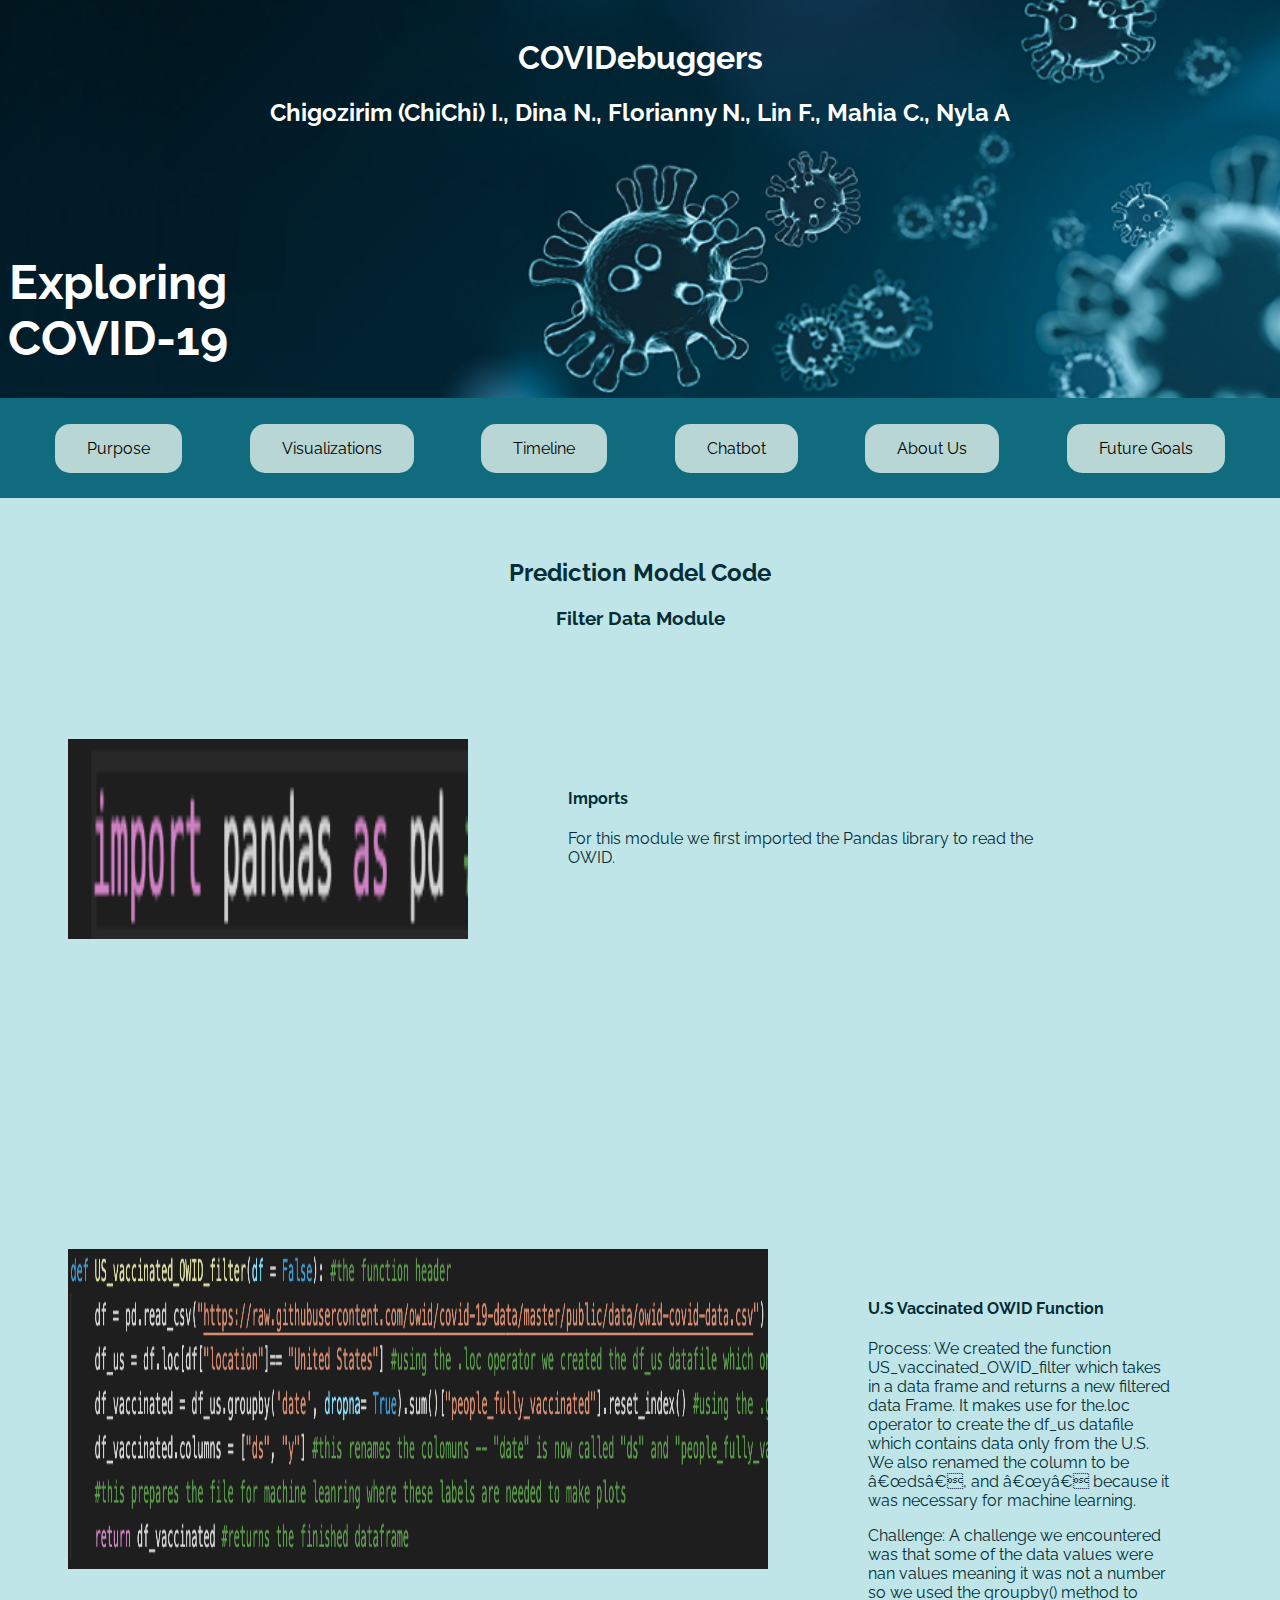
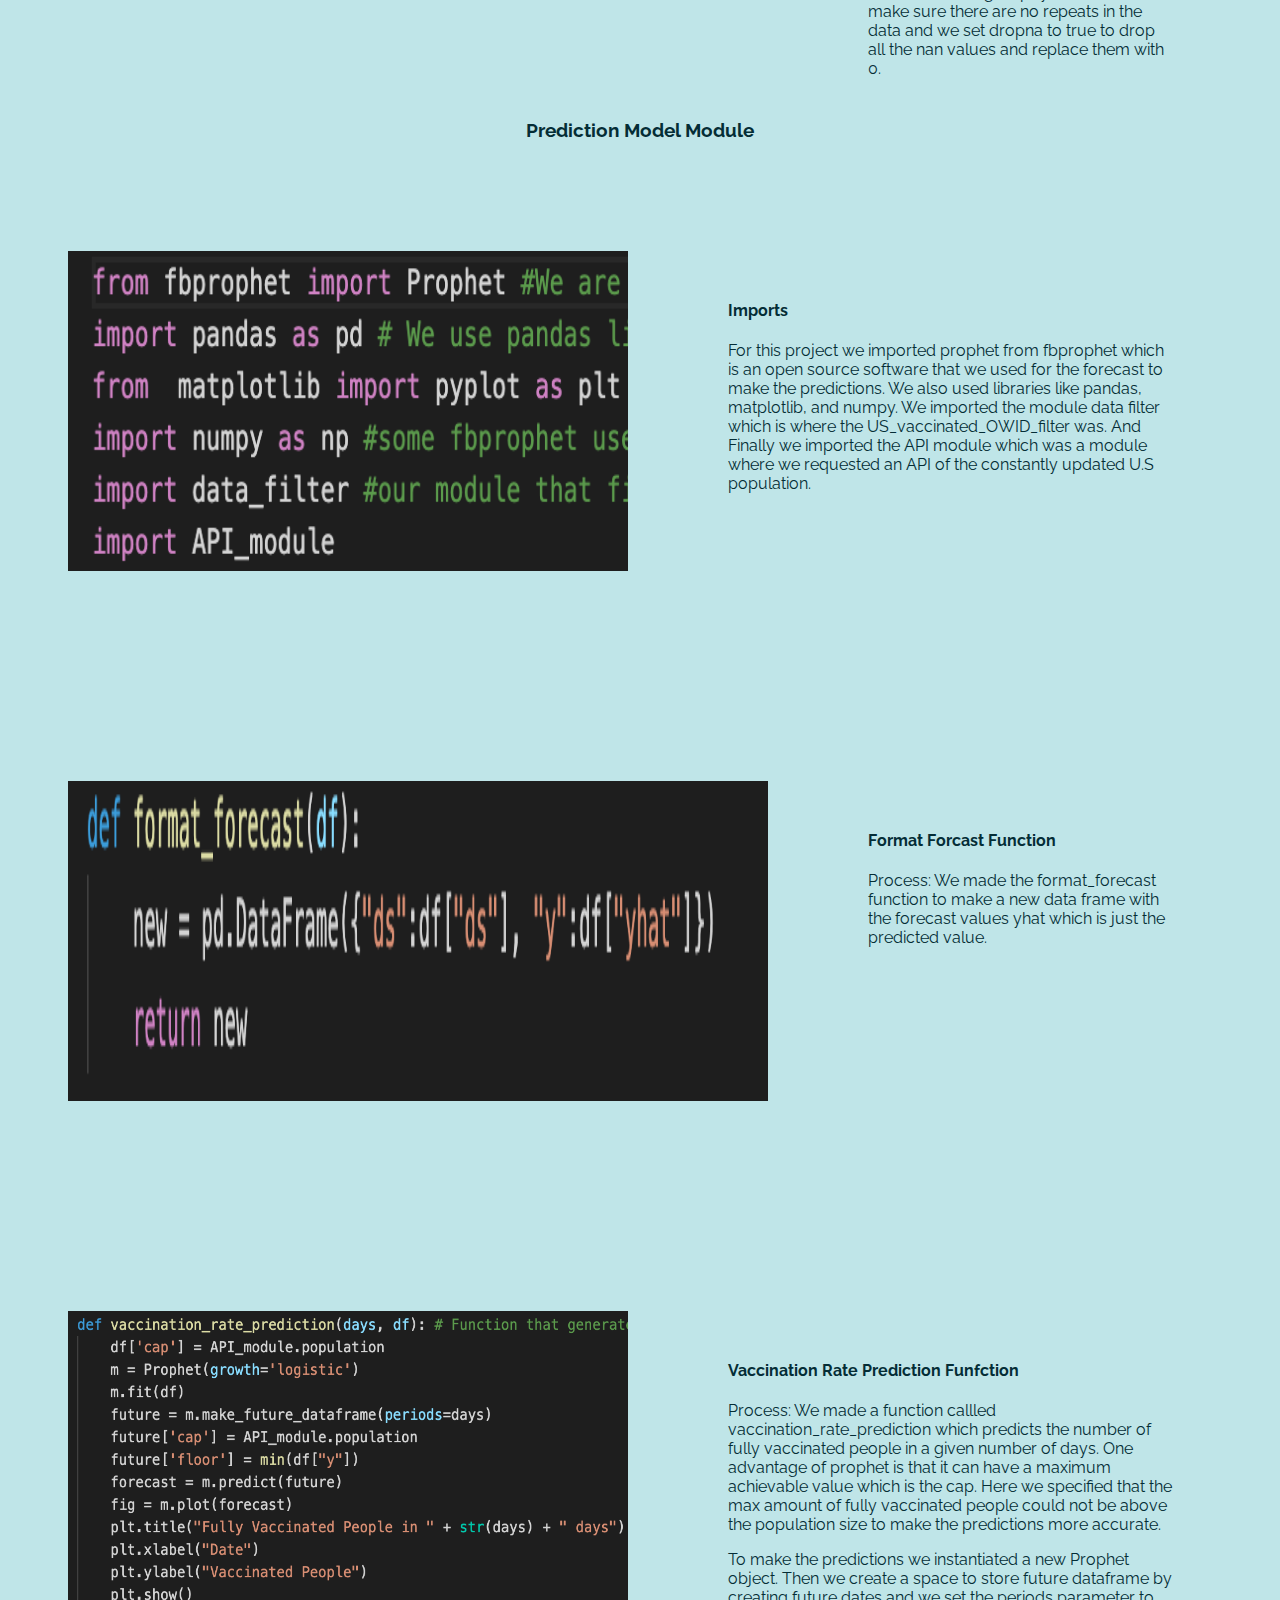
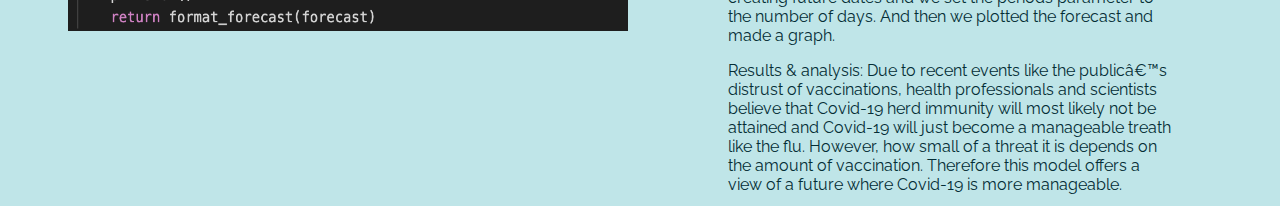
<file: docs/prediction_model.html>
<!DOCTYPE html>
<html>
    <head>
        <meta charset="uft-8">
        <meta http-equiv="X-UA-Compatible" content="IE=edge" />
        <meta name="viewport" content="width=device-width, initial-scale=1" />
        <meta name="description" content="EXPLORING COVID-19 project site.">
        <title>Exploring COVID-19 | Fully Vaccinated Model</title>
        <link rel="stylesheet" href="./index.css" />
        <link rel = "stylesheet" href = "./prediction_model.css"/>
        <!-- <link rel = "stylesheet" href = "./visualizations.css"/> -->
        <!-- <link rel="stylesheet" href="./dedicated_visualizations.css"> -->
        <link rel="preconnect" href="https://fonts.gstatic.com"> 
        <link href="https://fonts.googleapis.com/css2?family=Raleway&display=swap" rel="stylesheet">

        
        <link rel="shortcut icon" href="favicon.ico" type="./images/favicon.ico">
        <link rel="apple-touch-icon" sizes="180x180" href="./images/favicon/apple-touch-icon.png">
        <link rel="icon" type="image/png" sizes="32x32" href="./images/favicon/favicon-32x32.png">
        <link rel="icon" type="image/png" sizes="16x16" href="./images/favicon/favicon-16x16.png">
        <link rel="manifest" href="/site.webmanifest">
    </head>
    
    <body>
        <!---This is the bar at the top of the page with the team name and our names-->
        <div class = "bar-over-nav"> 
            <h1>COVIDebuggers</h1>
            <h2>Chigozirim (ChiChi) I., Dina N., Florianny N., Lin F., Mahia C., Nyla A</h2>
            <h1 class = "project-name">Exploring COVID-19</h1>
        </div>

        <!---This is the navigation bar-->
        <div class = "nav-bar">
            <a href = "./index.html">Purpose</a>
            <a href = "./visualizations.html">Visualizations</a>
            <a href = "./timeline.html">Timeline</a>
            <a href = "./chatbot.html">Chatbot</a>
            <a href = "./about.html">About Us</a>
            <a href = "./goals.html">Future Goals</a>
        </div>
         <!----Actual content-->
         <div class = "main-content">
            
        </div>
        
        <main>
            <!--<h1 class = "seaction"> Code</h1>-->

            <div class = "cards">
                <h2>Prediction Model Code</h2>
                <h3>Filter Data Module</h3>
                <div class = "card1">
                    
                    <img src="./images/visualizations/prediction_model/filter_library.png" alt="">
                        <div class="image-text">
                          <h4>Imports</h4>
                          <p>For this module we first imported the Pandas library to read the OWID.</p>
                        </div>
                </div>
                <div class = "card2">
                    <img src="./images/visualizations/prediction_model/filter_function.png" alt="">
                       <div class="image-text">
                        <h4>U.S Vaccinated OWID Function</h4>
                        <p> Process: We created the function US_vaccinated_OWID_filter which takes in a data frame and returns a new filtered data Frame. It makes use for the.loc operator to create the df_us datafile which contains data only from the U.S. We also renamed the column to be “ds”, and “y” because it was necessary for machine learning. 
                        </p>
                        <p>Challenge: A challenge we encountered was that some of the data values were nan values meaning it was not a number so we used the groupby() method to make sure there are no repeats in the data and we set dropna to true to drop all the nan values and replace them with 0. 
                        </p>
                       </div>

                </div>
                <h3>Prediction Model Module</h3>
                <div class = "card3">
                    <img src="./images/visualizations/prediction_model/prediction_libraries.png" alt=" ">
                     <div class="image-text">
                       <h4>Imports</h4>
                       <p>For this project we imported prophet from fbprophet which is an open source software that we used for the forecast to make the predictions. We also used libraries like pandas, matplotlib, and numpy. We imported the module data filter which is where the US_vaccinated_OWID_filter was. And Finally we imported the API module which was a module where we requested an API of the constantly updated U.S population. </p>                    
                     </div>
                </div>
                <div class = "card4">
                    <img src="./images/visualizations/prediction_model/prediction_format.png" alt=" ">
                     <div class="image-text">
                       <h4>Format Forcast Function</h4>
                       <p>Process: We made the format_forecast function to make a new data frame with the forecast values yhat which is just the predicted value. 
                    </p>  
                     </div>
                    
                
                </div>
                <div class = "card5">
                    <img src="./images/visualizations/prediction_model/prediction_function.png" alt=" ">
                     <div class="image-text">
                       <h4>Vaccination Rate Prediction Funfction </h4>
                       <p>Process: We made a function callled vaccination_rate_prediction which predicts the number of fully vaccinated people in a given number of days. One advantage of prophet is that it can have a maximum achievable value which is the cap. Here we specified that the max amount of fully vaccinated people could not be above the population size to make the predictions more accurate. </p>  

                       <p> To make the predictions we instantiated a new Prophet object. Then we create a space to store future dataframe by creating future dates and we set the periods parameter to the number of days. And then we plotted the forecast and made a graph.</p>

                       <p> Results & analysis: Due to recent events like the public’s distrust of vaccinations, health professionals and scientists believe that Covid-19 herd immunity will most likely not be attained and Covid-19 will just become a manageable treath like the flu. However, how small of a threat it is depends on the amount of vaccination. Therefore this model offers a view of a future where Covid-19 is more manageable. 
                       </p>
                     </div>
                    

                 </div>
                    
                </div>
          
        </main>
</file>
<file: docs/index.css>
/*applies to all pages*/ 
*{
    font-family: 'Raleway', sans-serif;
    color: #042d36;
}
body {
  background-color: rgba(155, 215, 219, 0.644);
}

.bar-over-nav h1, .bar-over-nav h2 {
  text-align: center;
  font-weight: bold;
  color: white;
}

.project-name {
  text-align:unset;
  padding-right: 80%;
  padding-top: 95px;
  font-size: 3rem;
}

main, .main-content {
  padding-top: 20px;
}

.bar-over-nav{
  padding-top: 30px;
  margin-top: -10px;
  margin: -20px -20px 0 -20px;
  height: 400px;
  background: url("./images/banner.png") no-repeat;
  background-position: 100%;
  background-size: cover;
 
}



.topic {
    text-align: center;
}

.question {
    margin-left: 30%;
}

.blurb{
  margin-left: 30%;
  margin-right: 30%;

}


ul {
    list-style-type: none;
    margin-left: 30%;
  }
a {
    text-decoration: none;
}


.nav-bar{
    height: 100px;
    margin-top: -10px;
    margin: -20px -20px 0 -20px;
    overflow: hidden;
    
    background-color: #0f6b7d;
    display: flex;
    justify-content: space-evenly;
    align-items: center;
    flex-direction: row;
}

.nav-bar a{
    color: rgb(0, 0, 0);
    background-color: rgb(183, 214, 212);
    padding: 15px 32px;
    text-align: center;
    text-decoration: none;
    display: inline-block;
    border-radius: 15px;
}

.nav-bar a:hover {
background-color: #76b7c4;
}

/*timeline page*/
/* The actual timeline (the vertical ruler) */
.main-timeline-2 {
    position: relative;
  }
  
  /* The actual timeline (the vertical ruler) */
  .main-timeline-2::after {
    content: '';
    position: absolute;
    width: 3px;
    background-color: #26c6da;
    top: 0;
    bottom: 0;
    left: 50%;
    margin-left: -3px;
  }
  
  /* Container around content */
  .timeline-2 {
    position: relative;
    background-color: inherit;
    width: 50%;
  }
  
  /* The circles on the timeline */
  .timeline-2::after {
    content: '';
    position: absolute;
    width: 25px;
    height: 25px;
    right: -11px;
    background-color: #26c6da;
    top: 15px;
    border-radius: 50%;
    z-index: 1;
  }
  
  /* Place the container to the left */
  .left-2 {
    padding: 0px 40px 20px 0px;
    left: 0;
  }
  
  /* Place the container to the right */
  .right-2 {
    padding: 0px 0px 20px 40px;
    left: 50%;
  }
  
  /* Add arrows to the left container (pointing right) */
  .left-2::before {
    content: " ";
    position: absolute;
    top: 18px;
    z-index: 1;
    right: 30px;
    border: medium solid white;
    border-width: 10px 0 10px 10px;
    border-color: transparent transparent transparent white;
  }
  
  /* Add arrows to the right container (pointing left) */
  .right-2::before {
    content: " ";
    position: absolute;
    top: 18px;
    z-index: 1;
    left: 30px;
    border: medium solid white;
    border-width: 10px 10px 10px 0;
    border-color: transparent white transparent transparent;
  }
  
  /* Fix the circle for containers on the right side */
  .right-2::after {
    left: -14px;
  }
  
  /* Media queries - Responsive timeline on screens less than 600px wide */
  @media screen and (max-width: 600px) {
  
    /* Place the timelime to the left */
    .main-timeline-2::after {
      left: 31px;
    }
  
    /* Full-width containers */
    .timeline-2 {
      width: 100%;
      padding-left: 70px;
      padding-right: 25px;
    }
  
    /* Make sure that all arrows are pointing leftwards */
    .timeline-2::before {
      left: 60px;
      border: medium solid white;
      border-width: 10px 10px 10px 0;
      border-color: transparent white transparent transparent;
    }
  
    /* Make sure all circles are at the same spot */
    .left-2::after,
    .right-2::after {
      left: 18px;
    }
  
    .left-2::before {
      right: auto;
    }
  
    /* Make all right containers behave like the left ones */
    .right-2 {
      left: 0%;
    }
  }
  .blurb{
    margin-left: 30px
  }
  .question{
    margin-left: 20px
  }
/*purpose page*/


footer {
  margin-top: 100px;
  /* text-align: center; */
  display: flex;
  align-items: flex-end;
  justify-content: flex-end;
}

footer img {
  height: 150px;
  width: 250px;
}
</file>
<file: website/index.css>
/*applies to all pages*/ 
*{
    font-family: 'Raleway', sans-serif;
}
ul {
    list-style-type: none;
  }
a {
    text-decoration: none;
}
.bar-over-nav{
    height: 200px;
    width: 100%;
    background-color: rgb(108, 108, 245);
    
}

.nav-bar{
    height: 200px;
    width: 100%;
    overflow: hidden;
    
    background-color: rgb(84, 69, 170);
    display: flex;
    justify-content: space-evenly;
    align-items: center;
    flex-direction: row;
}

.nav-bar a{
    color: rgb(0, 0, 0);
    background-color: rgb(183, 214, 212);
    padding: 15px 32px;
    text-align: center;
    text-decoration: none;
    display: inline-block;
    border-radius: 15px;
}

.nav-bar a:hover {
background-color: rgb(63, 51, 133);
}

/*timeline page*/
/* The actual timeline (the vertical ruler) */
.main-timeline-2 {
    position: relative;
  }
  
  /* The actual timeline (the vertical ruler) */
  .main-timeline-2::after {
    content: '';
    position: absolute;
    width: 3px;
    background-color: #26c6da;
    top: 0;
    bottom: 0;
    left: 50%;
    margin-left: -3px;
  }
  
  /* Container around content */
  .timeline-2 {
    position: relative;
    background-color: inherit;
    width: 50%;
  }
  
  /* The circles on the timeline */
  .timeline-2::after {
    content: '';
    position: absolute;
    width: 25px;
    height: 25px;
    right: -11px;
    background-color: #26c6da;
    top: 15px;
    border-radius: 50%;
    z-index: 1;
  }
  
  /* Place the container to the left */
  .left-2 {
    padding: 0px 40px 20px 0px;
    left: 0;
  }
  
  /* Place the container to the right */
  .right-2 {
    padding: 0px 0px 20px 40px;
    left: 50%;
  }
  
  /* Add arrows to the left container (pointing right) */
  .left-2::before {
    content: " ";
    position: absolute;
    top: 18px;
    z-index: 1;
    right: 30px;
    border: medium solid white;
    border-width: 10px 0 10px 10px;
    border-color: transparent transparent transparent white;
  }
  
  /* Add arrows to the right container (pointing left) */
  .right-2::before {
    content: " ";
    position: absolute;
    top: 18px;
    z-index: 1;
    left: 30px;
    border: medium solid white;
    border-width: 10px 10px 10px 0;
    border-color: transparent white transparent transparent;
  }
  
  /* Fix the circle for containers on the right side */
  .right-2::after {
    left: -14px;
  }
  
  /* Media queries - Responsive timeline on screens less than 600px wide */
  @media screen and (max-width: 600px) {
  
    /* Place the timelime to the left */
    .main-timeline-2::after {
      left: 31px;
    }
  
    /* Full-width containers */
    .timeline-2 {
      width: 100%;
      padding-left: 70px;
      padding-right: 25px;
    }
  
    /* Make sure that all arrows are pointing leftwards */
    .timeline-2::before {
      left: 60px;
      border: medium solid white;
      border-width: 10px 10px 10px 0;
      border-color: transparent white transparent transparent;
    }
  
    /* Make sure all circles are at the same spot */
    .left-2::after,
    .right-2::after {
      left: 18px;
    }
  
    .left-2::before {
      right: auto;
    }
  
    /* Make all right containers behave like the left ones */
    .right-2 {
      left: 0%;
    }
  }
/*purpose page*/
</file>
<file: docs/about.css>
.intern-pictures{
    display: flex;
    flex-direction: row;
    justify-content: center;
    justify-content: space-between;
    align-content:flex-start;
    padding: 20px 10px 20px 10px;
   
}

.intern-pictures {
    /* background-color: yellow; */
    margin-left: 100px;
    margin-right: 100px;
    flex-wrap: wrap;
}


.intern {
    /* background-color: pink; */
    width: 400px;
}
.intern img {
    margin: 0 10% 0 10%;
    height: 25rem;
    width: 20rem;
    border-radius: 50px;
}

/* Center and resize Florianny's image so it's not stretched horizontally*/
/* #florianny img { */
    /* width: 11rem; */
    /* margin: 0 10% 0 28%; */
/* } */

/* Center and resize Dina's image so it's not stretched vertically */
#dina img {
    height: 20rem;
    margin: 10%;
}

h3 {
    margin-bottom: 50px;
    text-align: center;
}


.mentor {
    display: block;
    height: 25rem;
    width: 20rem;
    margin-left: auto;
    margin-right: auto;
    border-radius: 1000px 1000px 1000px 1000px;
}
</file>
<file: docs/chatbot.css>
.main-content li { 
    list-style-type: circle;
}

.main-content h1 {
    /* margin-left: 38%; */
    margin-bottom: 80px;
}

.main-content h2 {
    margin-left: 30%;
}

.main-content p{
  margin-left: 30%;
  margin-right: 30%;

}


.main-content ul {
    list-style-type: none;
    
}


footer {
    justify-content:center;
}
</file>
<file: docs/visualizations.css>
.cards {
    /* background-color:salmon; */
    display:flex; 
    flex-direction: column;
    /* Use flexbox property to center the items on the vertical column axis */
    align-items: center;
     /* flex-wrap: wrap; */
    /* justify-content: space-around; */
    /* align-content: space-around; */
    border-bottom: 5px solid white;
    
    /* margin-left: 20%; */
    /* margin-right: 20%; */
}
.cards div {
    /* background-color: lightgoldenrodyellow; */
    /* Repetitive code */
    /* background-size:contain; */
    /* background-repeat: no-repeat; */
    /* background-position: auto; */
    /* width: 30%; */
    /* height: 300px; */
    /* justify-content: center; */
    padding-left: 30%;
    padding-right: 30%;
    margin-top: 50px;
    margin-bottom: 50px;
    text-align: center;
    border:white;
    /* text-align:justify; */
    

}




.cards img, .cards video{
    /* Required in order to center, must be block element */
    display: block; 
    height: 35rem;
    width: 65rem;
    margin: auto;
    

}

/* .card1 {
    
}

.card2 {
    background-image: url() ;
}

.card3 {
    background-image: url("");
}

.card4 {
    background-image: url("");
}

.card5 {
    background-image: url("");
} */



.prediction-model { 
    /* background-color: lightgray;         */
    margin-top: 100px;
    /* margin-right: 50px;
    margin-left: 50px; */
    text-align: center;
    
}

.prediction-model h3 {
    /* margin-left: 60px */
    /* text-align: center; */

}
.prediction-model p {
    /* margin-left: 60px */
    /* text-align: center; */
}
.prediction-model h4 {
    /* margin-left: 60px */
 }




 .card4 img {
    /* Required in order to center, must be block element */
    display: block; 
    width: 60rem;
    margin: auto;
 }


 .card4 p {
     /* Center non-flexbox text under prediction model. */
    margin-left: 30%;
    margin-right: 30%;
 }

.card4 {
    /* background-color: pink; */
    /* padding-left: 30%;
    padding-right: 30%; */
}
</file>
<file: docs/goals.css>
/*applies to all pages*/ 
*{
    font-family: 'Raleway', sans-serif;
    color: #042d36;
}
body {
  background-color: rgba(155, 215, 219, 0.644);
}

.bar-over-nav h1, .bar-over-nav h2 {
  text-align: center;
  font-weight: bold;
  color: white;
}

.project-name {
  text-align:unset;
  padding-right: 80%;
  padding-top: 95px;
  font-size: 3rem;
}

main, .main-content {
  padding-top: 20px;
}

.bar-over-nav{
  padding-top: 30px;
  margin-top: -10px;
  margin: -20px -20px 0 -20px;
  height: 400px;
  background: url("./images/banner.png") no-repeat;
  background-position: 100%;
  background-size: cover;
 
}



.topic {
    text-align: center;
}

.question {
    margin-left: 30%;
}

.blurb{
  margin-left: 30%;
  margin-right: 30%;

}


ul {
    list-style-type: none;
    margin-left: 30%;
  }
a {
    text-decoration: none;
}


.nav-bar{
    height: 100px;
    margin-top: -10px;
    margin: -20px -20px 0 -20px;
    overflow: hidden;
    
    background-color: #0f6b7d;
    display: flex;
    justify-content: space-evenly;
    align-items: center;
    flex-direction: row;
}

.nav-bar a{
    color: rgb(0, 0, 0);
    background-color: rgb(183, 214, 212);
    padding: 15px 32px;
    text-align: center;
    text-decoration: none;
    display: inline-block;
    border-radius: 15px;
}

.nav-bar a:hover {
background-color: #76b7c4;
}

/*timeline page*/
/* The actual timeline (the vertical ruler) */
.main-timeline-2 {
    position: relative;
  }
  
  /* The actual timeline (the vertical ruler) */
  .main-timeline-2::after {
    content: '';
    position: absolute;
    width: 3px;
    background-color: #26c6da;
    top: 0;
    bottom: 0;
    left: 50%;
    margin-left: -3px;
  }
  
  /* Container around content */
  .timeline-2 {
    position: relative;
    background-color: inherit;
    width: 50%;
  }
  
  /* The circles on the timeline */
  .timeline-2::after {
    content: '';
    position: absolute;
    width: 25px;
    height: 25px;
    right: -11px;
    background-color: #26c6da;
    top: 15px;
    border-radius: 50%;
    z-index: 1;
  }
  
  /* Place the container to the left */
  .left-2 {
    padding: 0px 40px 20px 0px;
    left: 0;
  }
  
  /* Place the container to the right */
  .right-2 {
    padding: 0px 0px 20px 40px;
    left: 50%;
  }
  
  /* Add arrows to the left container (pointing right) */
  .left-2::before {
    content: " ";
    position: absolute;
    top: 18px;
    z-index: 1;
    right: 30px;
    border: medium solid white;
    border-width: 10px 0 10px 10px;
    border-color: transparent transparent transparent white;
  }
  
  /* Add arrows to the right container (pointing left) */
  .right-2::before {
    content: " ";
    position: absolute;
    top: 18px;
    z-index: 1;
    left: 30px;
    border: medium solid white;
    border-width: 10px 10px 10px 0;
    border-color: transparent white transparent transparent;
  }
  
  /* Fix the circle for containers on the right side */
  .right-2::after {
    left: -14px;
  }
  
  /* Media queries - Responsive timeline on screens less than 600px wide */
  @media screen and (max-width: 600px) {
  
    /* Place the timelime to the left */
    .main-timeline-2::after {
      left: 31px;
    }
  
    /* Full-width containers */
    .timeline-2 {
      width: 100%;
      padding-left: 70px;
      padding-right: 25px;
    }
  
    /* Make sure that all arrows are pointing leftwards */
    .timeline-2::before {
      left: 60px;
      border: medium solid white;
      border-width: 10px 10px 10px 0;
      border-color: transparent white transparent transparent;
    }
  
    /* Make sure all circles are at the same spot */
    .left-2::after,
    .right-2::after {
      left: 18px;
    }
  
    .left-2::before {
      right: auto;
    }
  
    /* Make all right containers behave like the left ones */
    .right-2 {
      left: 0%;
    }
  }
/*purpose page*/


footer {
  margin-top: 100px;
  /* text-align: center; */
  display: flex;
  align-items: flex-end;
  justify-content: flex-end;
}

footer img {
  height: 150px;
  width: 250px;
}
</file>
<file: docs/dedicated_visualizations.css>
/* Positivity rates page */
.main-content{
    display: flex;
    flex-direction: column;
    justify-content: center;
    justify-content: space-between;
    align-content: center;
    height: 80%;
}
.explanation{
    margin-left: 100px;
    margin-right: 100px;
    margin-bottom: 50px;
    
    text-align: center;
}
.explanation img{
    display: block;
    margin-left: auto;
    margin-right: auto;
    height: 75%;
    width: 75%;
   
}
.explanation p{
    margin-left: 0%;
}
.title{
    text-align: center;
}
</file>
<file: docs/prediction_model.css>
cards {
    /* background-color:salmon; */
    display:flex; 
    flex-direction: column;
    /* Use flexbox property to center the items on the vertical column axis */
    align-items: start;
     /* flex-wrap: wrap; */
    /* justify-content: space-around; */
    /* align-content: space-around; */
    border-bottom: 5px solid white;
    
    /* margin-left: 20%; */
    /* margin-right: 20%; */
}
.card1, .card2, .card3, .card4, .card5 {
     /* background-color: green;  */
    /* Repetitive code */
    /* background-size:contain; */
    /* background-repeat: no-repeat; */
    /* background-position: auto; */
    /* width: 30%; */
    /* height: 300px; */
    /* justify-content: center; */
    display:flex; 
    flex-direction: row;
    /* Use flexbox property to center the items on the vertical column axis */
    align-items: flex-start;
     /* flex-wrap: wrap; */
    /* justify-content: space-around; */
    /* align-content: space-around; */
    border-bottom: 5px solid white;
    /* padding-left: 5%; */
    margin-top: 50px;
    margin-bottom: 50px;
    padding-left: 60px ;
    padding-right: 100px ;
    padding-top:60px ;
    padding-bottom: 100px;
    text-align: start;
    border:white;
    /* text-align:justify; */
    

}




.cards img {
    /* Required in order to center, must be block element */
    display: block; 
    height: 20rem;
    width: 35rem;
    /*margin: auto;*/


}

.image-text {
    /* background-color: yellow; */
    margin-left: 100px;
    width: 500px;
    height: 300px;
    /* margin-top: -500px; */


}

.card1 img {
    height: 200px ;
    width: 400px;


}

.card2 img {
    /* height: ; */
    width: 700px ;

}

.card4 img {
    /* height: ; */
    width: 700px;
}

.cards h2 {
    text-align: center;



}

.cards h3 {
    text-align: center;


}

.cards h4 {
    /*padding-left: 50% ;*/
    margin-top: 50px;
</file>
